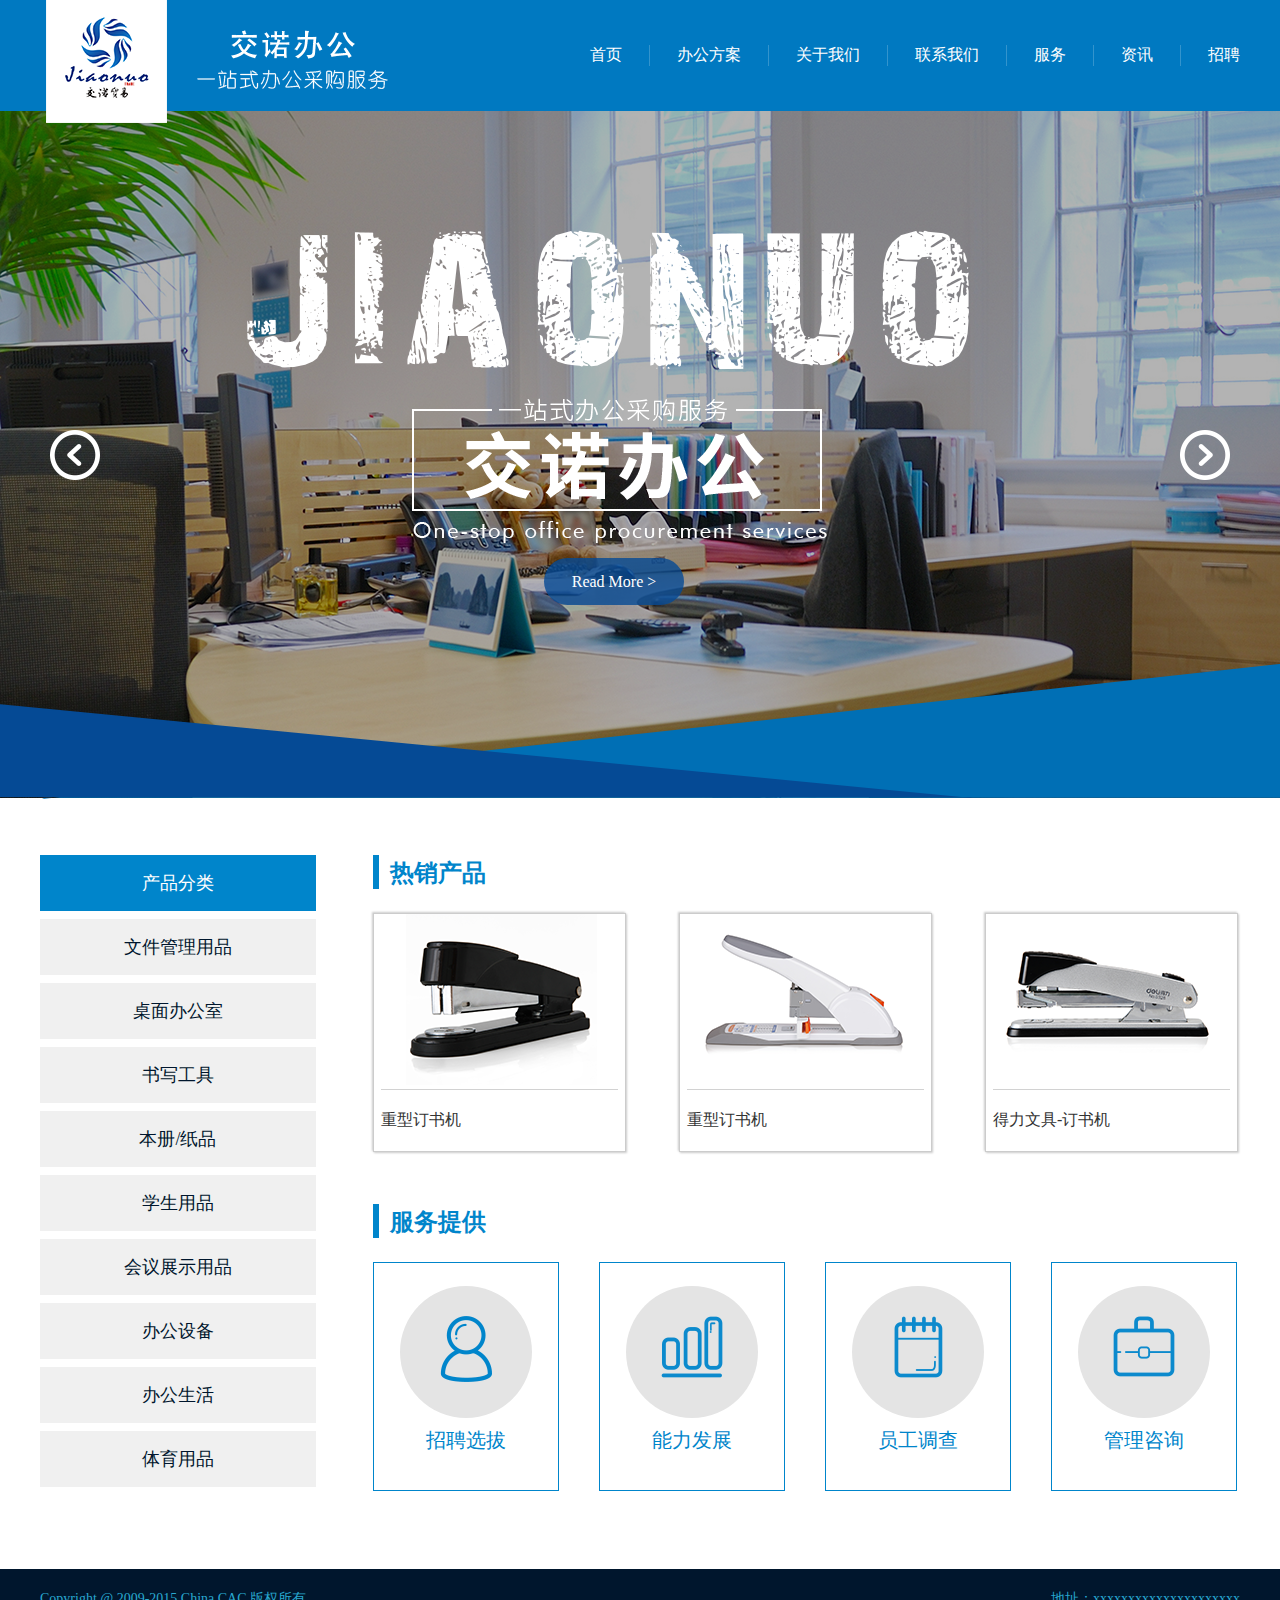
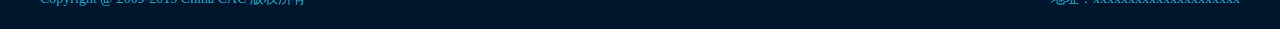
<file: index.html>
<!DOCTYPE html>
<html lang="en">
<head>
	<meta charset="UTF-8">
	<title>交诺办公</title>
	<link rel="stylesheet" href="css/reset.css">
	<link rel="stylesheet" href="css/index.css">
</head>
<body>
	<!--顶部层-->
	<div id="header">
		<div class="wrapper clearfix">
			<img src="images/logo.png" class="logo" alt="">
			<div class="nav right">
				<ul>
					<li class="cur"><a href="index.html" class="first">首页</a></li>
					<li><a href="office_plan.html">办公方案</a></li>
					<li><a href="about_us.html">关于我们</a></li>
					<li><a href="contact.html">联系我们</a></li>
					<li><a href="service.html">服务</a></li>
					<li><a href="news.html">资讯</a></li>
					<li><a href="job.html" class="last">招聘</a></li>
				</ul>
			</div>
		</div>
	</div>
	<!--展示内容-->
	<div id="banner">
		<div class="ban1 ban cur">
			<img src="images/banner1.png" alt="" class="banimg">
			<a href="office_plan.html" class="more">Read More ></a>
		</div>
		<div class="ban2 ban">
			<img src="images/banner2.png" alt="" class="banimg">
			<a href="office_plan.html" class="more">Read More ></a>
		</div>
		<img src="images/leftbtn.png" alt="" class="btnl">
		<img src="images/rightbtn.png" alt="" class="btnr">
		<img src="images/bottom.png" alt="" class="botm">
	</div>
	<!--主题内容-->
	<div id="mainbody" class="wrapper clearfix">
		<!--一级菜单-->
		<ul class="nav1 left">
			<div class="cur fl_a">产品分类</div>
			<li>
				<a href="#" class="fl_a">文件管理用品</a>
				<!-- 二级菜单 -->
				<div class="nav2">
					<img src="images/navicon.png" alt="">
					<div class="menu">
						<a href="#" class="title">文件夹系列</a>
						<p></p>
						<ul class="clearfix">
							<li><a href="#" class="fr_a">资料册系列</a></li>
							<li><a href="#" class="fr_a">档案盒系列</a></li>
							<li><a href="#" class="fr_a">文件袋/套系列</a></li>
							<li><a href="#" class="fr_a">档案盒系列</a></li>
							<li><a href="#" class="fr_a">资料册系列</a></li>
							<li><a href="#" class="fr_a">档案盒系列</a></li>
							<li><a href="#" class="fr_a">文件袋/套系列</a></li>
							<li><a href="#" class="fr_a">档案盒系列</a></li>
							<li><a href="#" class="fr_a">资料册系列</a></li>
						</ul>
						<a href="#" class="title">办公用品</a>
						<p></p>
						<ul class="clearfix">
							<li><a href="#" class="fr_a">资料册系列</a></li>
							<li><a href="#" class="fr_a">档案盒系列</a></li>
							<li><a href="#" class="fr_a">文件袋/套系列</a></li>
							<li><a href="#" class="fr_a">档案盒系列</a></li>
						</ul>
					</div>
				</div>
			</li>
			<li><a href="#" class="fl_a">桌面办公室</a></li>
			<li>
				<a href="#" class="fl_a">书写工具</a>
				<div class="nav2">
					<img src="images/navicon.png" alt="">
					<div class="menu">
						<a href="#" class="title">笔类</a>
						<p></p>
						<ul class="clearfix">
							<li><a href="#" class="fr_a">钢笔</a></li>
							<li><a href="#" class="fr_a">铅笔</a></li>
							<li><a href="#" class="fr_a">签字笔</a></li>
							<li><a href="#" class="fr_a">圆珠笔</a></li>
							<li><a href="#" class="fr_a">钢笔</a></li>
							<li><a href="#" class="fr_a">铅笔</a></li>
							<li><a href="#" class="fr_a">签字笔</a></li>
							<li><a href="#" class="fr_a">圆珠笔</a></li>
							<li><a href="#" class="fr_a">钢笔</a></li>
						</ul>
					</div>
				</div>
			</li>
			<li><a href="#" class="fl_a">本册/纸品</a></li>
			<li><a href="#" class="fl_a">学生用品</a></li>
			<li><a href="#" class="fl_a">会议展示用品</a></li>
			<li><a href="#" class="fl_a">办公设备</a></li>
			<li><a href="#" class="fl_a">办公生活</a></li>
			<li><a href="#" class="fl_a">体育用品</a></li>
		</ul>
		<div class="show left">
			<div class="hproduct">
				<div class="title">
					<img src="images/icon.png" alt="">
					<span>热销产品</span>
				</div>
				<div class="hp clearfix">
					<a href="product.html" class="hp1 hp2 left">
						<img src="images/hp1.png" alt="">
						<p></p>
						<span>重型订书机</span>
					</a>
					<a href="product.html" class="hp2 left">
						<img src="images/hp2.png" alt="">
						<p></p>
						<span>重型订书机</span>
					</a>
					<a href="product.html" class="hp2 left">
						<img src="images/hp3.png" alt="">
						<p></p>
						<span>得力文具-订书机</span>
					</a>
				</div>
			</div>
			<div class="service">
				<div class="title">
					<img src="images/icon.png" alt="">
					<span>服务提供</span>
				</div>
				<div class="ser clearfix">
					<div class="ser1 recruit">
						<a href="#">
							<div class="round">
								<img src="images/recruit.png" alt="">
							</div><br/>
							<span>招聘选拔</span>
						</a>
					</div>
					<div class="ser1 ser2 ability">
						<a href="#">
							<div class="round">
								<img src="images/ability.png" alt="">
							</div><br/>
							<span>能力发展</span>
						</a>
					</div>
					<div class="ser1 ser2 employee">
						<a href="#">
							<div class="round">
								<img src="images/employee.png" alt="">
							</div><br/>
							<span>员工调查</span>
						</a>
					</div>
					<div class="ser1 ser2 consult">
						<a href="#">
							<div class="round">
								<img src="images/consult.png" alt="">
							</div><br/>
							<span>管理咨询</span>
						</a>
					</div>
				</div>
			</div>
		</div>
	</div>
	<!--底部层-->
	<div id="footer">
		<div class="wrapper clearfix">
			<span class="left">Copyright @ 2009-2015 China CAC 版权所有</span>
			<span class="right">地址：xxxxxxxxxxxxxxxxxxxxx</span>
		</div>
	</div>

	<script type="text/javascript" src="js/jquery.min.js"></script>
	<script type="text/javascript" src="js/index.js"></script>
</body>
</html>
</file>
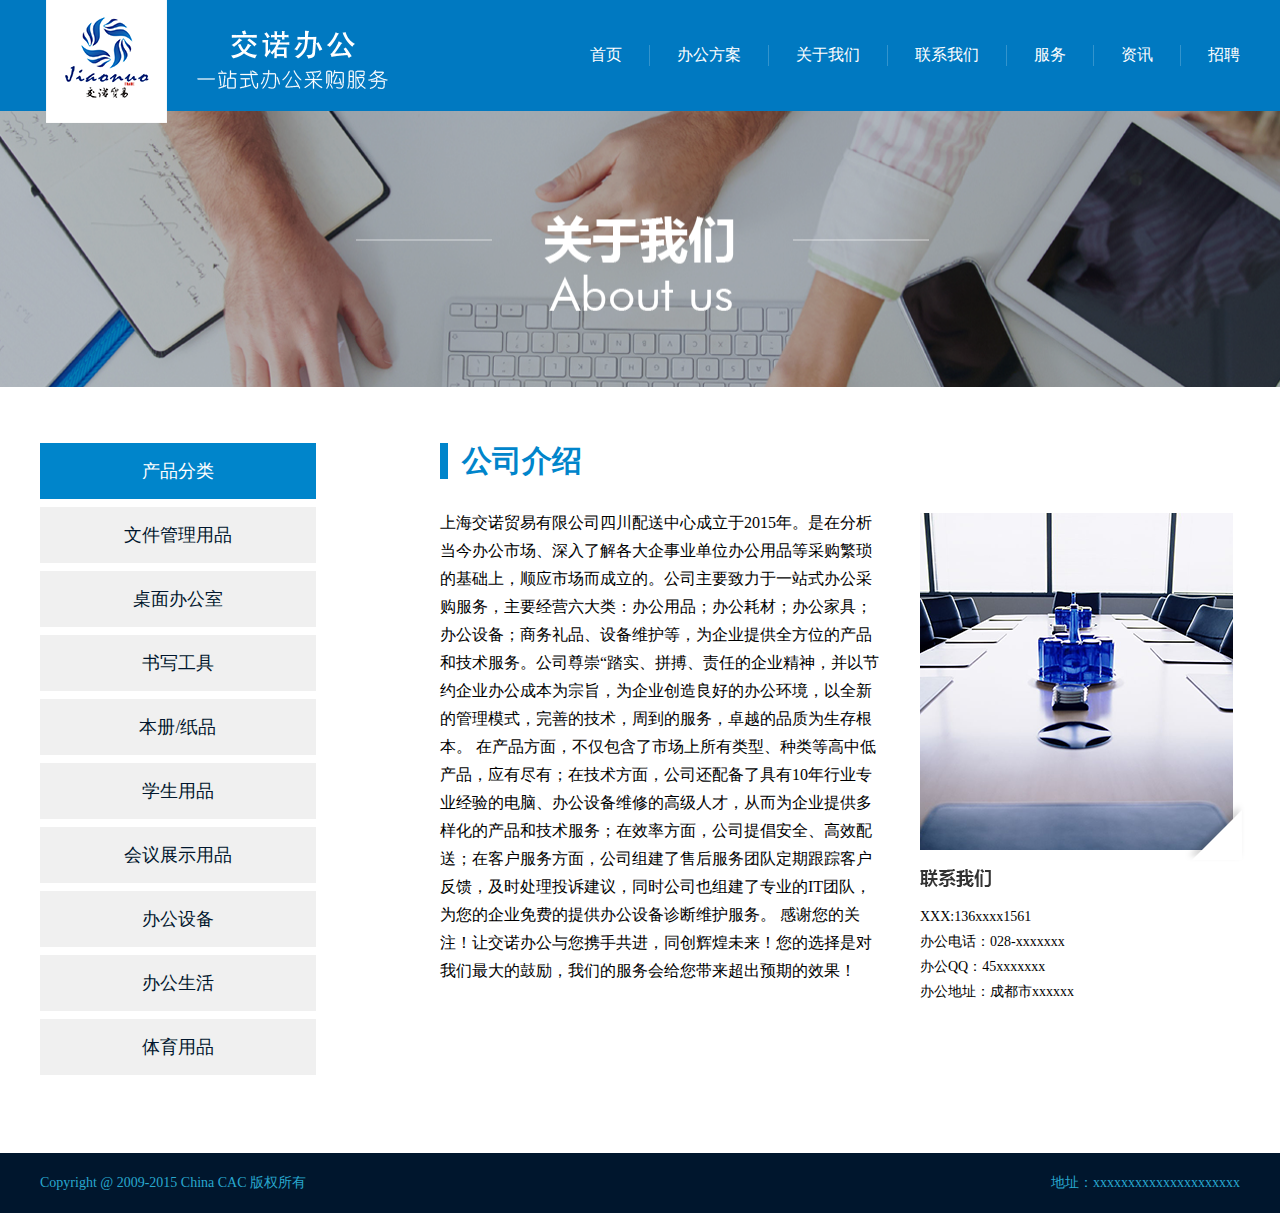
<file: about_us.html>
<!DOCTYPE html>
<html lang="en">
<head>
	<meta charset="UTF-8">
	<title>交诺办公</title>
	<link rel="stylesheet" href="css/reset.css">
	<link rel="stylesheet" href="css/about_us.css">
</head>
<body>
	<!--顶部层-->
	<div id="header">
		<div class="wrapper clearfix">
			<img src="images/logo.png" class="logo" alt="">
			<div class="nav right">
				<ul>
					<li class="cur"><a href="index.html" class="first">首页</a></li>
					<li><a href="office_plan.html">办公方案</a></li>
					<li><a href="about_us.html">关于我们</a></li>
					<li><a href="contact.html">联系我们</a></li>
					<li><a href="service.html">服务</a></li>
					<li><a href="news.html">资讯</a></li>
					<li><a href="job.html" class="last">招聘</a>
				</ul>
			</div>
		</div>
	</div>
	<!--展示内容-->
	<div id="banner">
		<img src="images/banner4.png" alt="" class="ban4">
	</div>
	<!--主题内容-->
	<div id="mainbody" class="wrapper clearfix">
		<!--一级菜单-->
		<ul class="nav1 left">
			<div class="cur fl_a">产品分类</div>
			<li>
				<a href="#" class="fl_a">文件管理用品</a>
				<!-- 二级菜单 -->
				<div class="nav2">
					<img src="images/navicon.png" alt="">
					<div class="menu">
						<a href="#" class="title">文件夹系列</a>
						<p></p>
						<ul class="clearfix">
							<li><a href="#" class="fr_a">资料册系列</a></li>
							<li><a href="#" class="fr_a">档案盒系列</a></li>
							<li><a href="#" class="fr_a">文件袋/套系列</a></li>
							<li><a href="#" class="fr_a">档案盒系列</a></li>
							<li><a href="#" class="fr_a">资料册系列</a></li>
							<li><a href="#" class="fr_a">档案盒系列</a></li>
							<li><a href="#" class="fr_a">文件袋/套系列</a></li>
							<li><a href="#" class="fr_a">档案盒系列</a></li>
							<li><a href="#" class="fr_a">资料册系列</a></li>
						</ul>
						<a href="#" class="title">办公用品</a>
						<p></p>
						<ul class="clearfix">
							<li><a href="#" class="fr_a">资料册系列</a></li>
							<li><a href="#" class="fr_a">档案盒系列</a></li>
							<li><a href="#" class="fr_a">文件袋/套系列</a></li>
							<li><a href="#" class="fr_a">档案盒系列</a></li>
						</ul>
					</div>
				</div>
			</li>
			<li><a href="#" class="fl_a">桌面办公室</a></li>
			<li>
				<a href="#" class="fl_a">书写工具</a>
				<div class="nav2">
					<img src="images/navicon.png" alt="">
					<div class="menu">
						<a href="#" class="title">笔类</a>
						<p></p>
						<ul class="clearfix">
							<li><a href="#" class="fr_a">钢笔</a></li>
							<li><a href="#" class="fr_a">铅笔</a></li>
							<li><a href="#" class="fr_a">签字笔</a></li>
							<li><a href="#" class="fr_a">圆珠笔</a></li>
							<li><a href="#" class="fr_a">钢笔</a></li>
							<li><a href="#" class="fr_a">铅笔</a></li>
							<li><a href="#" class="fr_a">签字笔</a></li>
							<li><a href="#" class="fr_a">圆珠笔</a></li>
							<li><a href="#" class="fr_a">钢笔</a></li>
						</ul>
					</div>
				</div>
			</li>
			<li><a href="#" class="fl_a">本册/纸品</a></li>
			<li><a href="#" class="fl_a">学生用品</a></li>
			<li><a href="#" class="fl_a">会议展示用品</a></li>
			<li><a href="#" class="fl_a">办公设备</a></li>
			<li><a href="#" class="fl_a">办公生活</a></li>
			<li><a href="#" class="fl_a">体育用品</a></li>
		</ul>
		<div class="fr right">
			<div class="fr_title clearfix">
				<i class="left"></i>
				<span>公司介绍</span>
			</div>
			<div class="fr_conter clearfix">
				<div class="fl left">上海交诺贸易有限公司四川配送中心成立于2015年。是在分析当今办公市场、深入了解各大企事业单位办公用品等采购繁琐的基础上，顺应市场而成立的。公司主要致力于一站式办公采购服务，主要经营六大类：办公用品；办公耗材；办公家具；办公设备；商务礼品、设备维护等，为企业提供全方位的产品和技术服务。公司尊崇“踏实、拼搏、责任的企业精神，并以节约企业办公成本为宗旨，为企业创造良好的办公环境，以全新的管理模式，完善的技术，周到的服务，卓越的品质为生存根本。 在产品方面，不仅包含了市场上所有类型、种类等高中低产品，应有尽有；在技术方面，公司还配备了具有10年行业专业经验的电脑、办公设备维修的高级人才，从而为企业提供多样化的产品和技术服务；在效率方面，公司提倡安全、高效配送；在客户服务方面，公司组建了售后服务团队定期跟踪客户反馈，及时处理投诉建议，同时公司也组建了专业的IT团队，为您的企业免费的提供办公设备诊断维护服务。 感谢您的关注！让交诺办公与您携手共进，同创辉煌未来！您的选择是对我们最大的鼓励，我们的服务会给您带来超出预期的效果！</div>
				<div class="fr right">
					<div class="top"><img src="images/about_img.png" alt=""></div>
					<div class="bottom">
						<p>XXX:136xxxx1561</p>
						<p>办公电话：028-xxxxxxx</p>
						<p>办公QQ：45xxxxxxx</p>
						<p>办公地址：成都市xxxxxx</p>
					</div>
				</div>
			</div>
		</div>
	</div>
	<!--底部层-->
	<div id="footer">
		<div class="wrapper clearfix">
			<span class="left">Copyright @ 2009-2015 China CAC 版权所有</span>
			<span class="right">地址：xxxxxxxxxxxxxxxxxxxxx</span>
		</div>
	</div>
</body>
</html>
</file>
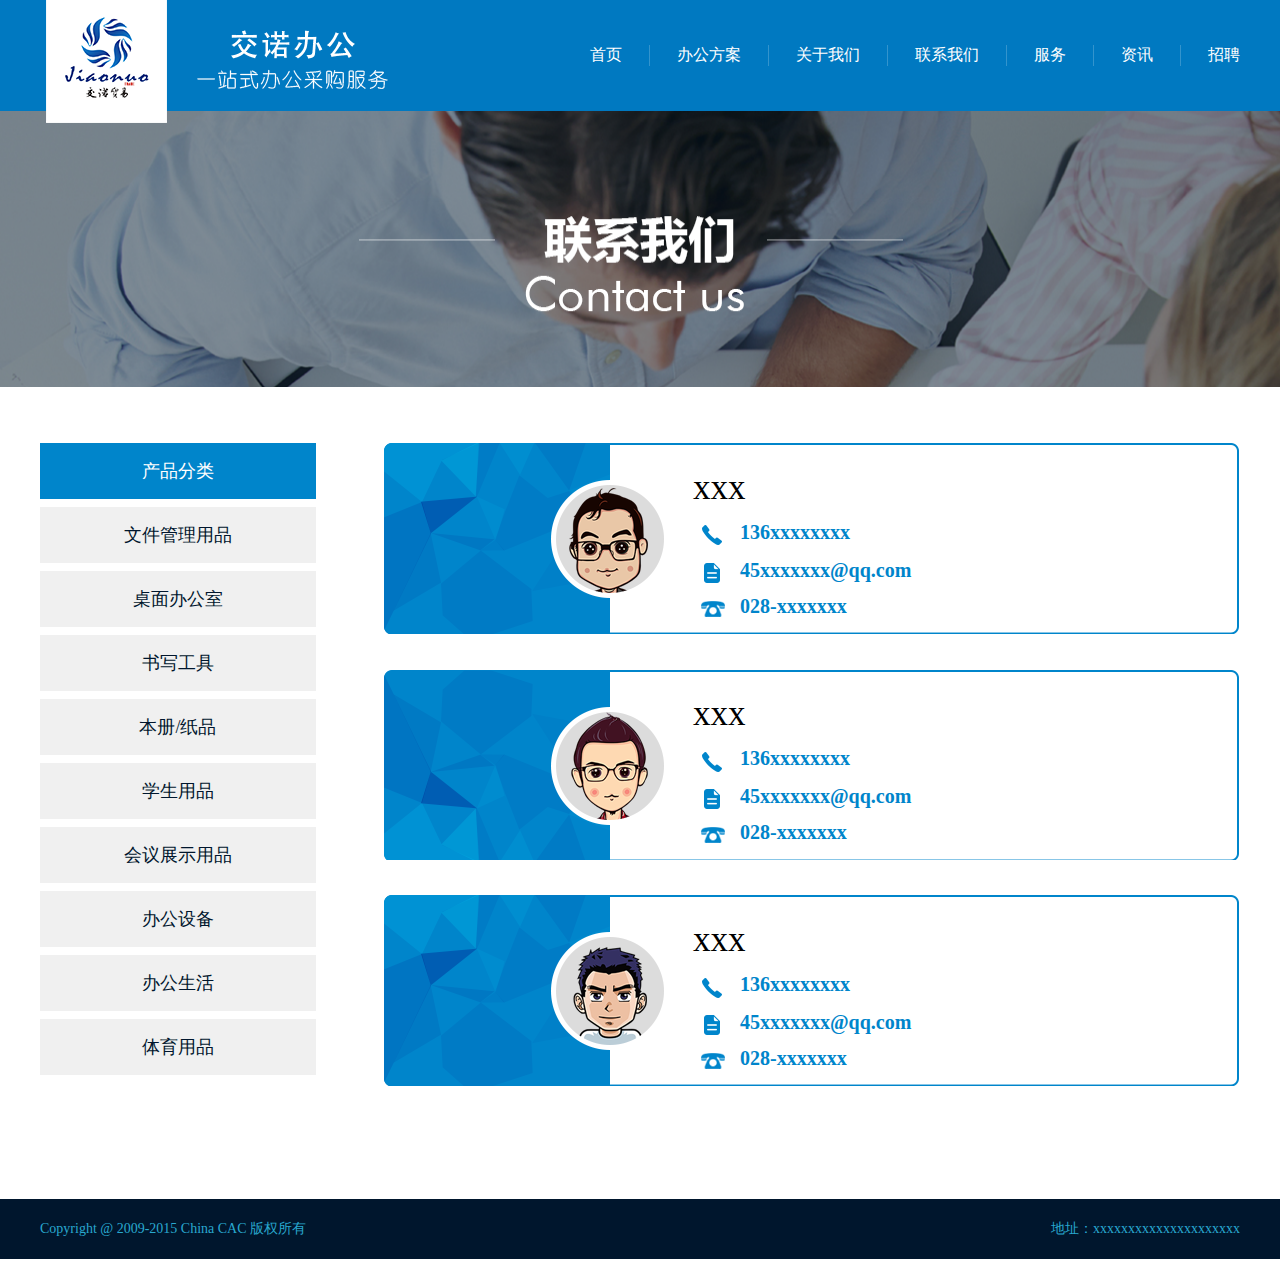
<file: contact.html>
<!DOCTYPE html>
<html lang="en">
<head>
	<meta charset="UTF-8">
	<title>交诺办公</title>
	<link rel="stylesheet" href="css/reset.css">
	<link rel="stylesheet" href="css/contact.css">
</head>
<body>
	<!--顶部层-->
	<div id="header">
		<div class="wrapper clearfix">
			<img src="images/logo.png" class="logo" alt="">
			<div class="nav right">
				<ul>
					<li class="cur"><a href="index.html" class="first">首页</a></li>
					<li><a href="office_plan.html">办公方案</a></li>
					<li><a href="about_us.html">关于我们</a></li>
					<li><a href="contact.html">联系我们</a></li>
					<li><a href="service.html">服务</a></li>
					<li><a href="news.html">资讯</a></li>
					<li><a href="job.html" class="last">招聘</a>
				</ul>
			</div>
		</div>
	</div>
	<!--展示内容-->
	<div id="banner">
		<img src="images/banner5.png" alt="" class="ban5">
	</div>
	<!--主题内容-->
	<div id="mainbody" class="wrapper clearfix">
		<!--一级菜单-->
		<ul class="nav1 left">
			<div class="cur fl_a">产品分类</div>
			<li>
				<a href="#" class="fl_a">文件管理用品</a>
				<!-- 二级菜单 -->
				<div class="nav2">
					<img src="images/navicon.png" alt="">
					<div class="menu">
						<a href="#" class="title">文件夹系列</a>
						<p></p>
						<ul class="clearfix">
							<li><a href="#" class="fr_a">资料册系列</a></li>
							<li><a href="#" class="fr_a">档案盒系列</a></li>
							<li><a href="#" class="fr_a">文件袋/套系列</a></li>
							<li><a href="#" class="fr_a">档案盒系列</a></li>
							<li><a href="#" class="fr_a">资料册系列</a></li>
							<li><a href="#" class="fr_a">档案盒系列</a></li>
							<li><a href="#" class="fr_a">文件袋/套系列</a></li>
							<li><a href="#" class="fr_a">档案盒系列</a></li>
							<li><a href="#" class="fr_a">资料册系列</a></li>
						</ul>
						<a href="#" class="title">办公用品</a>
						<p></p>
						<ul class="clearfix">
							<li><a href="#" class="fr_a">资料册系列</a></li>
							<li><a href="#" class="fr_a">档案盒系列</a></li>
							<li><a href="#" class="fr_a">文件袋/套系列</a></li>
							<li><a href="#" class="fr_a">档案盒系列</a></li>
						</ul>
					</div>
				</div>
			</li>
			<li><a href="#" class="fl_a">桌面办公室</a></li>
			<li>
				<a href="#" class="fl_a">书写工具</a>
				<div class="nav2">
					<img src="images/navicon.png" alt="">
					<div class="menu">
						<a href="#" class="title">笔类</a>
						<p></p>
						<ul class="clearfix">
							<li><a href="#" class="fr_a">钢笔</a></li>
							<li><a href="#" class="fr_a">铅笔</a></li>
							<li><a href="#" class="fr_a">签字笔</a></li>
							<li><a href="#" class="fr_a">圆珠笔</a></li>
							<li><a href="#" class="fr_a">钢笔</a></li>
							<li><a href="#" class="fr_a">铅笔</a></li>
							<li><a href="#" class="fr_a">签字笔</a></li>
							<li><a href="#" class="fr_a">圆珠笔</a></li>
							<li><a href="#" class="fr_a">钢笔</a></li>
						</ul>
					</div>
				</div>
			</li>
			<li><a href="#" class="fl_a">本册/纸品</a></li>
			<li><a href="#" class="fl_a">学生用品</a></li>
			<li><a href="#" class="fl_a">会议展示用品</a></li>
			<li><a href="#" class="fl_a">办公设备</a></li>
			<li><a href="#" class="fl_a">办公生活</a></li>
			<li><a href="#" class="fl_a">体育用品</a></li>
		</ul>
		<div class="fr right">
			<div class="call call1">
				<h1>xxx</h1>
				<p class="phone1">136xxxxxxxx</p>
				<p class="qq">45xxxxxxx@qq.com</p>
				<p class="phone2">028-xxxxxxx</p>
			</div>
			<div class="call call2">
				<h1>xxx</h1>
				<p class="phone1">136xxxxxxxx</p>
				<p class="qq">45xxxxxxx@qq.com</p>
				<p class="phone2">028-xxxxxxx</p>
			</div>
			<div class="call call3">
				<h1>xxx</h1>
				<p class="phone1">136xxxxxxxx</p>
				<p class="qq">45xxxxxxx@qq.com</p>
				<p class="phone2">028-xxxxxxx</p>
			</div>
		</div>
	</div>
	<!--底部层-->
	<div id="footer">
		<div class="wrapper clearfix">
			<span class="left">Copyright @ 2009-2015 China CAC 版权所有</span>
			<span class="right">地址：xxxxxxxxxxxxxxxxxxxxx</span>
		</div>
	</div>
</body>
</html>
</file>
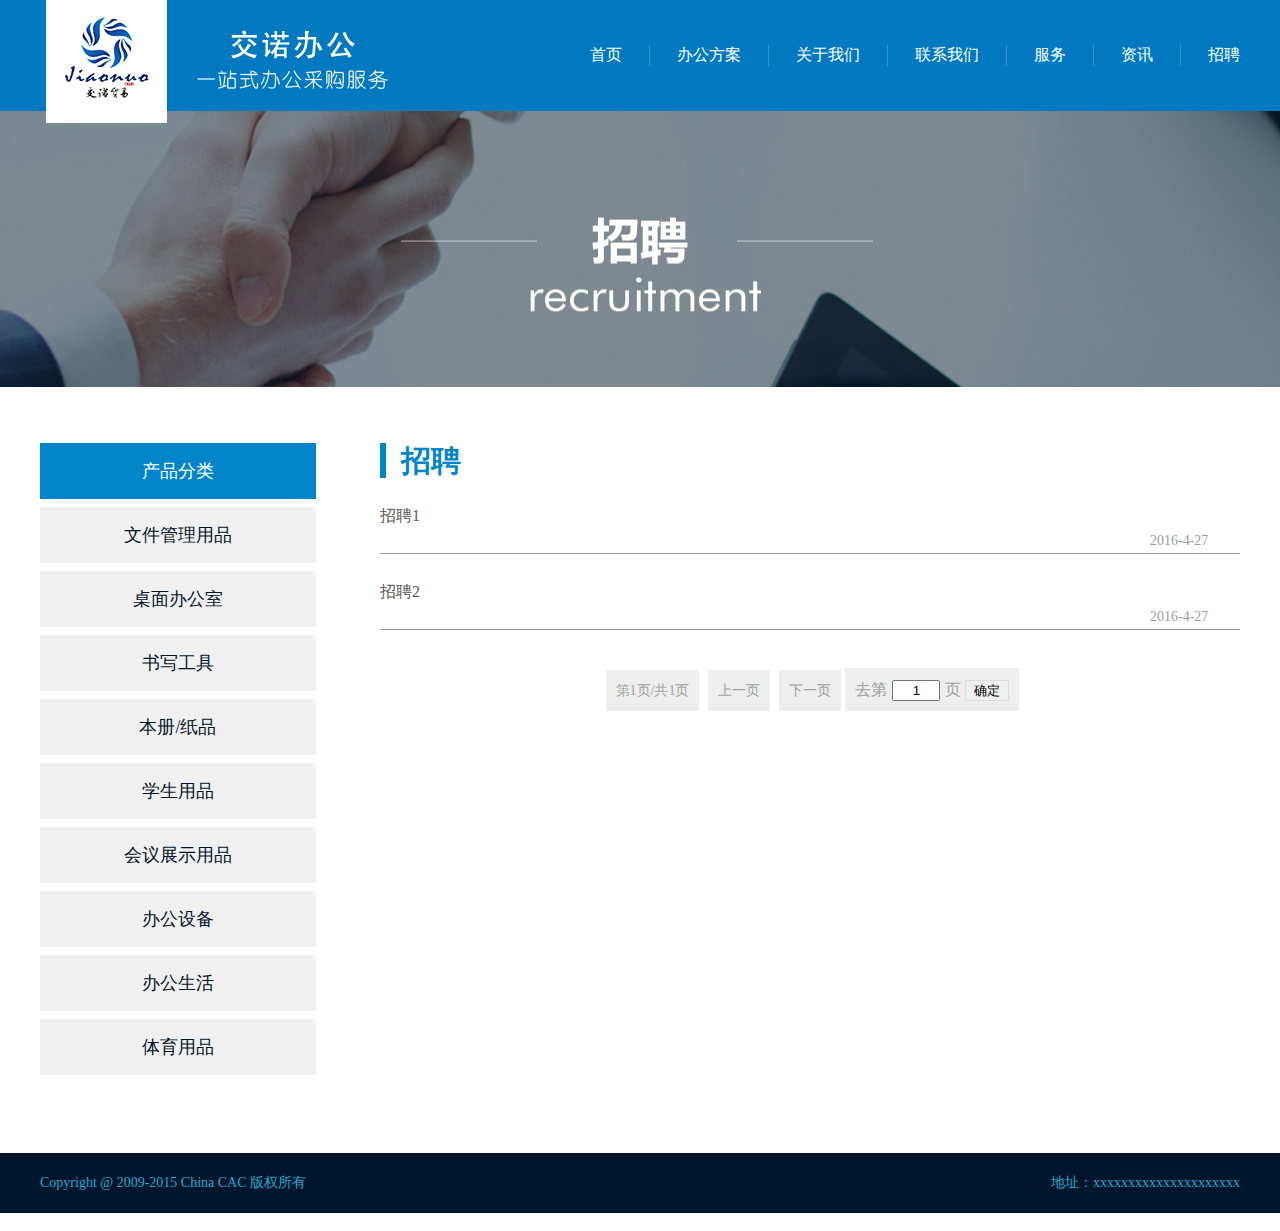
<file: job.html>
<!DOCTYPE html>
<html lang="en">
<head>
	<meta charset="UTF-8">
	<title>交诺办公</title>
	<link rel="stylesheet" href="css/reset.css">
	<link rel="stylesheet" href="css/service-news-job.css">
</head>
<body>
	<!--顶部层-->
	<div id="header">
		<div class="wrapper clearfix">
			<img src="images/logo.png" class="logo" alt="">
			<div class="nav right">
				<ul>
					<li class="cur"><a href="index.html" class="first">首页</a></li>
					<li><a href="office_plan.html">办公方案</a></li>
					<li><a href="about_us.html">关于我们</a></li>
					<li><a href="contact.html">联系我们</a></li>
					<li><a href="service.html">服务</a></li>
					<li><a href="news.html">资讯</a></li>
					<li><a href="job.html" class="last">招聘</a></li>
				</ul>
			</div>
		</div>
	</div>
	<!--展示内容-->
	<div id="banner">
		<img src="images/banner8.png" alt="" class="ban6-7-8">
	</div>
	<!--主题内容-->
	<div id="mainbody" class="wrapper clearfix">
		<!--一级菜单-->
		<ul class="nav1 left">
			<div class="cur fl_a">产品分类</div>
			<li>
				<a href="#" class="fl_a">文件管理用品</a>
				<!-- 二级菜单 -->
				<div class="nav2">
					<img src="images/navicon.png" alt="">
					<div class="menu">
						<a href="#" class="title">文件夹系列</a>
						<p></p>
						<ul class="clearfix">
							<li><a href="#" class="fr_a">资料册系列</a></li>
							<li><a href="#" class="fr_a">档案盒系列</a></li>
							<li><a href="#" class="fr_a">文件袋/套系列</a></li>
							<li><a href="#" class="fr_a">档案盒系列</a></li>
							<li><a href="#" class="fr_a">资料册系列</a></li>
							<li><a href="#" class="fr_a">档案盒系列</a></li>
							<li><a href="#" class="fr_a">文件袋/套系列</a></li>
							<li><a href="#" class="fr_a">档案盒系列</a></li>
							<li><a href="#" class="fr_a">资料册系列</a></li>
						</ul>
						<a href="#" class="title">办公用品</a>
						<p></p>
						<ul class="clearfix">
							<li><a href="#" class="fr_a">资料册系列</a></li>
							<li><a href="#" class="fr_a">档案盒系列</a></li>
							<li><a href="#" class="fr_a">文件袋/套系列</a></li>
							<li><a href="#" class="fr_a">档案盒系列</a></li>
						</ul>
					</div>
				</div>
			</li>
			<li><a href="#" class="fl_a">桌面办公室</a></li>
			<li>
				<a href="#" class="fl_a">书写工具</a>
				<div class="nav2">
					<img src="images/navicon.png" alt="">
					<div class="menu">
						<a href="#" class="title">笔类</a>
						<p></p>
						<ul class="clearfix">
							<li><a href="#" class="fr_a">钢笔</a></li>
							<li><a href="#" class="fr_a">铅笔</a></li>
							<li><a href="#" class="fr_a">签字笔</a></li>
							<li><a href="#" class="fr_a">圆珠笔</a></li>
							<li><a href="#" class="fr_a">钢笔</a></li>
							<li><a href="#" class="fr_a">铅笔</a></li>
							<li><a href="#" class="fr_a">签字笔</a></li>
							<li><a href="#" class="fr_a">圆珠笔</a></li>
							<li><a href="#" class="fr_a">钢笔</a></li>
						</ul>
					</div>
				</div>
			</li>
			<li><a href="#" class="fl_a">本册/纸品</a></li>
			<li><a href="#" class="fl_a">学生用品</a></li>
			<li><a href="#" class="fl_a">会议展示用品</a></li>
			<li><a href="#" class="fl_a">办公设备</a></li>
			<li><a href="#" class="fl_a">办公生活</a></li>
			<li><a href="#" class="fl_a">体育用品</a></li>
		</ul>
		<!--主体内容：右-->
		<div class="fr right">
			<div class="top clearfix">
				<i class="left"></i>
				<span>招聘</span>
			</div>
			<div class="middle">
				<ul>
					<li>
						<a href="job1.html" class="clearfix">
							<span class="fl title left">招聘1</span>
							<span class="fr time right">2016-4-27</span>
						</a>
					</li><li>
						<a href="job1.html" class="clearfix">
							<span class="fl title left">招聘2</span>
							<span class="fr time right">2016-4-27</span>
						</a>
					</li>
				</ul>
			</div>
			<div class="bottom">
				<a href="#" class="a1">第1页/共1页</a>
				<a href="#" class="a1">上一页</a>
				<a href="#" class="a1">下一页</a>
				<span class="goto">
					去第<input type="text" value="1" class="gototext">页
					<button>确定</button>
				</span>
			</div>
		</div>
	</div>
	<!--底部层-->
	<div id="footer">
		<div class="wrapper clearfix">
			<span class="left">Copyright @ 2009-2015 China CAC 版权所有</span>
			<span class="right">地址：xxxxxxxxxxxxxxxxxxxxx</span>
		</div>
	</div>
</body>
</html>
</file>
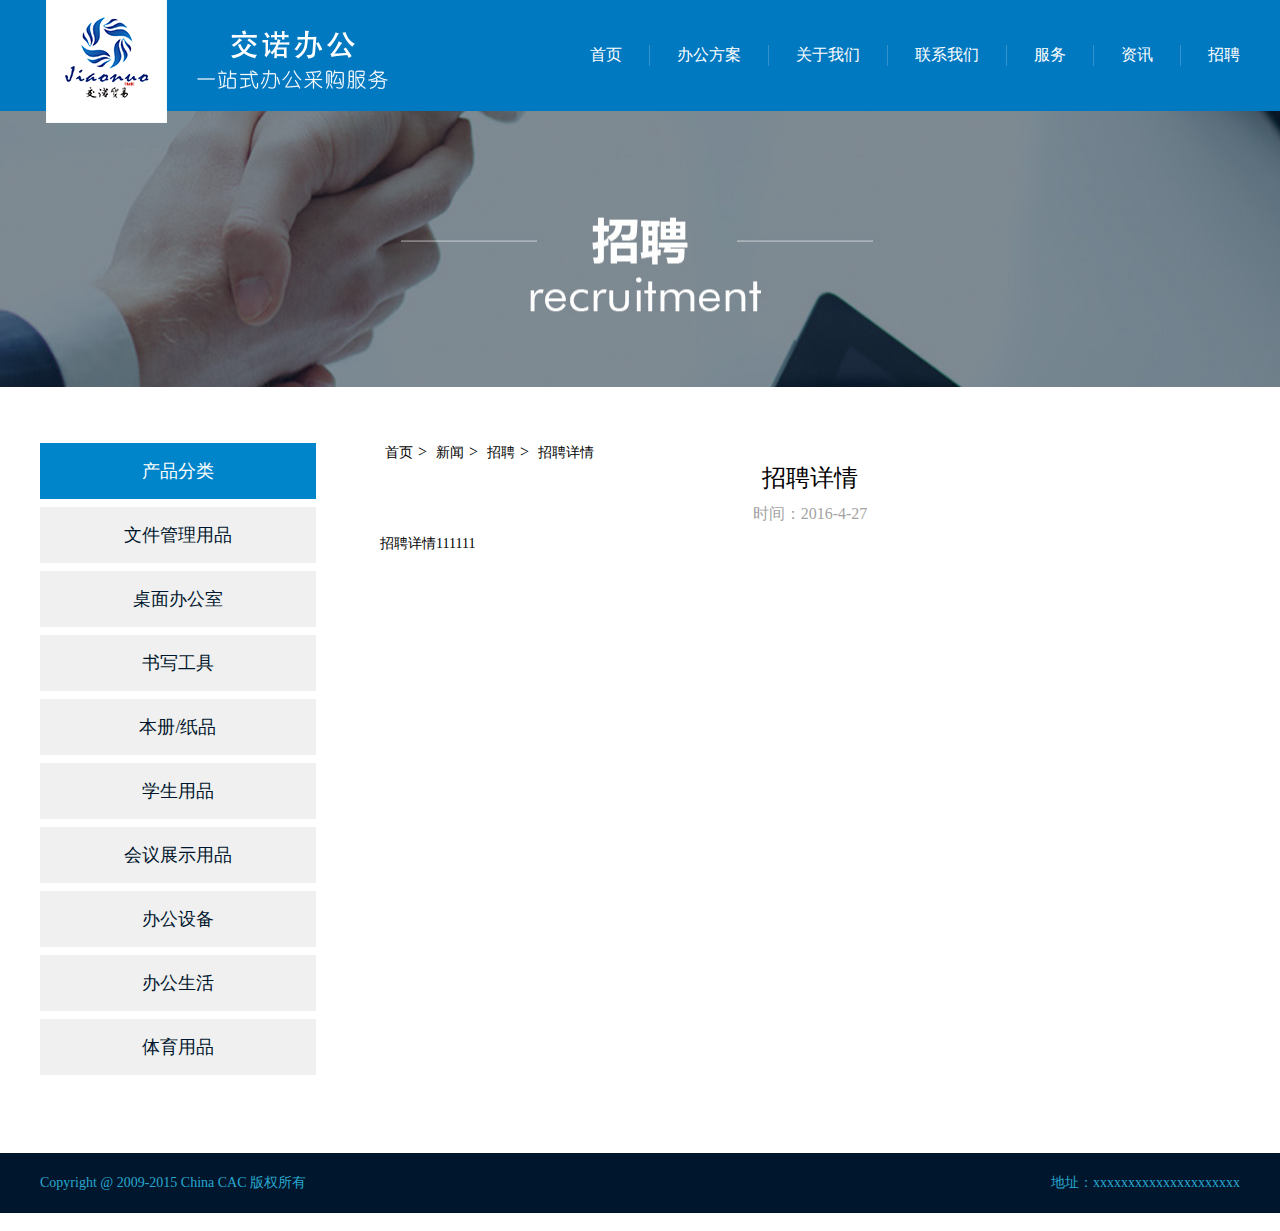
<file: job1.html>
<!DOCTYPE html>
<html lang="en">
<head>
	<meta charset="UTF-8">
	<title>交诺办公</title>
	<link rel="stylesheet" href="css/reset.css">
	<link rel="stylesheet" href="css/service1-news1-job1.css">
</head>
<body>
	<!--顶部层-->
	<div id="header">
		<div class="wrapper clearfix">
			<img src="images/logo.png" class="logo" alt="">
			<div class="nav right">
				<ul>
					<li class="cur"><a href="index.html" class="first">首页</a></li>
					<li><a href="office_plan.html">办公方案</a></li>
					<li><a href="about_us.html">关于我们</a></li>
					<li><a href="contact.html">联系我们</a></li>
					<li><a href="service.html">服务</a></li>
					<li><a href="news.html">资讯</a></li>
					<li><a href="job.html" class="last">招聘</a></li>
				</ul>
			</div>
		</div>
	</div>
	<!--展示内容-->
	<div id="banner">
		<img src="images/banner8.png" alt="" class="ban6-7-8">
	</div>
	<!--主题内容-->
	<div id="mainbody" class="wrapper clearfix">
		<!--一级菜单-->
		<ul class="nav1 left">
			<div class="cur fl_a">产品分类</div>
			<li>
				<a href="#" class="fl_a">文件管理用品</a>
				<!-- 二级菜单 -->
				<div class="nav2">
					<img src="images/navicon.png" alt="">
					<div class="menu">
						<a href="#" class="title">文件夹系列</a>
						<p></p>
						<ul class="clearfix">
							<li><a href="#" class="fr_a">资料册系列</a></li>
							<li><a href="#" class="fr_a">档案盒系列</a></li>
							<li><a href="#" class="fr_a">文件袋/套系列</a></li>
							<li><a href="#" class="fr_a">档案盒系列</a></li>
							<li><a href="#" class="fr_a">资料册系列</a></li>
							<li><a href="#" class="fr_a">档案盒系列</a></li>
							<li><a href="#" class="fr_a">文件袋/套系列</a></li>
							<li><a href="#" class="fr_a">档案盒系列</a></li>
							<li><a href="#" class="fr_a">资料册系列</a></li>
						</ul>
						<a href="#" class="title">办公用品</a>
						<p></p>
						<ul class="clearfix">
							<li><a href="#" class="fr_a">资料册系列</a></li>
							<li><a href="#" class="fr_a">档案盒系列</a></li>
							<li><a href="#" class="fr_a">文件袋/套系列</a></li>
							<li><a href="#" class="fr_a">档案盒系列</a></li>
						</ul>
					</div>
				</div>
			</li>
			<li><a href="#" class="fl_a">桌面办公室</a></li>
			<li>
				<a href="#" class="fl_a">书写工具</a>
				<div class="nav2">
					<img src="images/navicon.png" alt="">
					<div class="menu">
						<a href="#" class="title">笔类</a>
						<p></p>
						<ul class="clearfix">
							<li><a href="#" class="fr_a">钢笔</a></li>
							<li><a href="#" class="fr_a">铅笔</a></li>
							<li><a href="#" class="fr_a">签字笔</a></li>
							<li><a href="#" class="fr_a">圆珠笔</a></li>
							<li><a href="#" class="fr_a">钢笔</a></li>
							<li><a href="#" class="fr_a">铅笔</a></li>
							<li><a href="#" class="fr_a">签字笔</a></li>
							<li><a href="#" class="fr_a">圆珠笔</a></li>
							<li><a href="#" class="fr_a">钢笔</a></li>
						</ul>
					</div>
				</div>
			</li>
			<li><a href="#" class="fl_a">本册/纸品</a></li>
			<li><a href="#" class="fl_a">学生用品</a></li>
			<li><a href="#" class="fl_a">会议展示用品</a></li>
			<li><a href="#" class="fl_a">办公设备</a></li>
			<li><a href="#" class="fl_a">办公生活</a></li>
			<li><a href="#" class="fl_a">体育用品</a></li>
		</ul>
		<!--主体内容：右-->
		<div class="fr right">
			<div class="link">
				<a href="index.html">首页</a>>
				<a href="news.html">新闻</a>>
				<a href="job.html">招聘</a>>
				<a href="job1.html">招聘详情</a>
			</div>
			<div class="content">
				<div class="title center">招聘详情</div>
				<div class="time center">时间：2016-4-27</div>
				<div class="content1">招聘详情111111</div>
			</div>
		</div>
	</div>
	<!--底部层-->
	<div id="footer">
		<div class="wrapper clearfix">
			<span class="left">Copyright @ 2009-2015 China CAC 版权所有</span>
			<span class="right">地址：xxxxxxxxxxxxxxxxxxxxx</span>
		</div>
	</div>
</body>
</html>
</file>
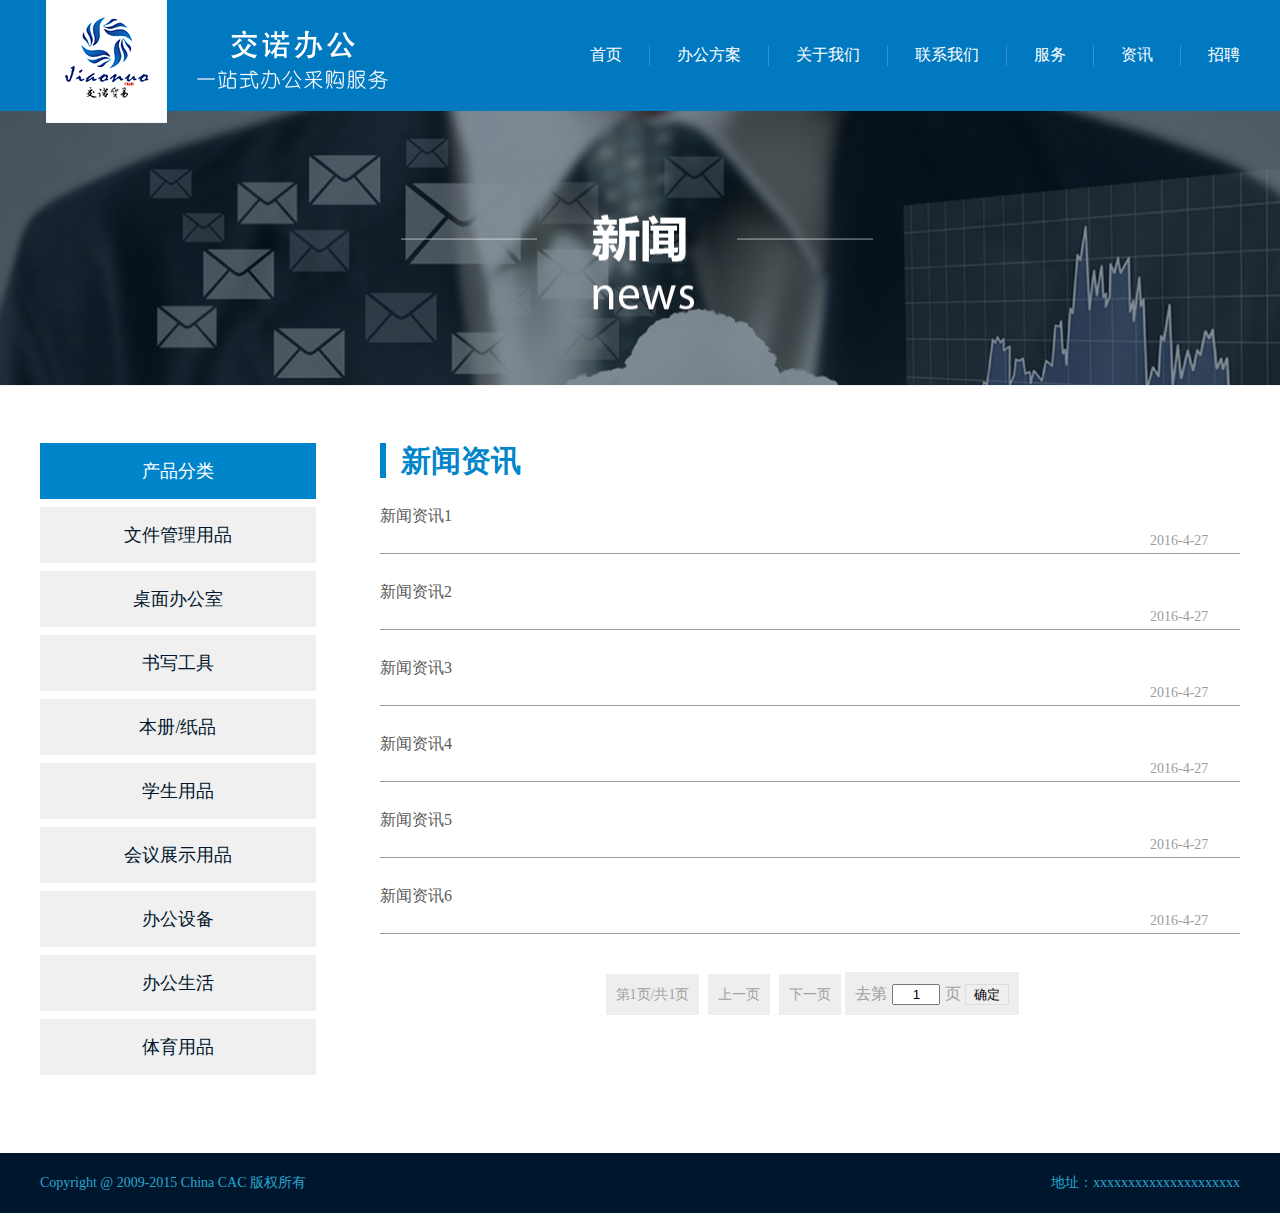
<file: news.html>
<!DOCTYPE html>
<html lang="en">
<head>
	<meta charset="UTF-8">
	<title>交诺办公</title>
	<link rel="stylesheet" href="css/reset.css">
	<link rel="stylesheet" href="css/service-news-job.css">
</head>
<body>
	<!--顶部层-->
	<div id="header">
		<div class="wrapper clearfix">
			<img src="images/logo.png" class="logo" alt="">
			<div class="nav right">
				<ul>
					<li class="cur"><a href="index.html" class="first">首页</a></li>
					<li><a href="office_plan.html">办公方案</a></li>
					<li><a href="about_us.html">关于我们</a></li>
					<li><a href="contact.html">联系我们</a></li>
					<li><a href="service.html">服务</a></li>
					<li><a href="news.html">资讯</a></li>
					<li><a href="job.html" class="last">招聘</a></li>
				</ul>
			</div>
		</div>
	</div>
	<!--展示内容-->
	<div id="banner">
		<img src="images/banner7.png" alt="" class="ban6-7-8">
	</div>
	<!--主题内容-->
	<div id="mainbody" class="wrapper clearfix">
		<!--一级菜单-->
		<ul class="nav1 left">
			<div class="cur fl_a">产品分类</div>
			<li>
				<a href="#" class="fl_a">文件管理用品</a>
				<!-- 二级菜单 -->
				<div class="nav2">
					<img src="images/navicon.png" alt="">
					<div class="menu">
						<a href="#" class="title">文件夹系列</a>
						<p></p>
						<ul class="clearfix">
							<li><a href="#" class="fr_a">资料册系列</a></li>
							<li><a href="#" class="fr_a">档案盒系列</a></li>
							<li><a href="#" class="fr_a">文件袋/套系列</a></li>
							<li><a href="#" class="fr_a">档案盒系列</a></li>
							<li><a href="#" class="fr_a">资料册系列</a></li>
							<li><a href="#" class="fr_a">档案盒系列</a></li>
							<li><a href="#" class="fr_a">文件袋/套系列</a></li>
							<li><a href="#" class="fr_a">档案盒系列</a></li>
							<li><a href="#" class="fr_a">资料册系列</a></li>
						</ul>
						<a href="#" class="title">办公用品</a>
						<p></p>
						<ul class="clearfix">
							<li><a href="#" class="fr_a">资料册系列</a></li>
							<li><a href="#" class="fr_a">档案盒系列</a></li>
							<li><a href="#" class="fr_a">文件袋/套系列</a></li>
							<li><a href="#" class="fr_a">档案盒系列</a></li>
						</ul>
					</div>
				</div>
			</li>
			<li><a href="#" class="fl_a">桌面办公室</a></li>
			<li>
				<a href="#" class="fl_a">书写工具</a>
				<div class="nav2">
					<img src="images/navicon.png" alt="">
					<div class="menu">
						<a href="#" class="title">笔类</a>
						<p></p>
						<ul class="clearfix">
							<li><a href="#" class="fr_a">钢笔</a></li>
							<li><a href="#" class="fr_a">铅笔</a></li>
							<li><a href="#" class="fr_a">签字笔</a></li>
							<li><a href="#" class="fr_a">圆珠笔</a></li>
							<li><a href="#" class="fr_a">钢笔</a></li>
							<li><a href="#" class="fr_a">铅笔</a></li>
							<li><a href="#" class="fr_a">签字笔</a></li>
							<li><a href="#" class="fr_a">圆珠笔</a></li>
							<li><a href="#" class="fr_a">钢笔</a></li>
						</ul>
					</div>
				</div>
			</li>
			<li><a href="#" class="fl_a">本册/纸品</a></li>
			<li><a href="#" class="fl_a">学生用品</a></li>
			<li><a href="#" class="fl_a">会议展示用品</a></li>
			<li><a href="#" class="fl_a">办公设备</a></li>
			<li><a href="#" class="fl_a">办公生活</a></li>
			<li><a href="#" class="fl_a">体育用品</a></li>
		</ul>
		<!--主体内容：右-->
		<div class="fr right">
			<div class="top clearfix">
				<i class="left"></i>
				<span>新闻资讯</span>
			</div>
			<div class="middle">
				<ul>
					<li>
						<a href="news1.html" class="clearfix">
							<span class="fl title left">新闻资讯1</span>
							<span class="fr time right">2016-4-27</span>
						</a>
					</li><li>
						<a href="news1.html" class="clearfix">
							<span class="fl title left">新闻资讯2</span>
							<span class="fr time right">2016-4-27</span>
						</a>
					</li>
					<li>
						<a href="news1.html" class="clearfix">
							<span class="fl title left">新闻资讯3</span>
							<span class="fr time right">2016-4-27</span>
						</a>
					</li>
					<li>
						<a href="news1.html" class="clearfix">
							<span class="fl title left">新闻资讯4</span>
							<span class="fr time right">2016-4-27</span>
						</a>
					</li>
					<li>
						<a href="news1.html" class="clearfix">
							<span class="fl title left">新闻资讯5</span>
							<span class="fr time right">2016-4-27</span>
						</a>
					</li>
					<li>
						<a href="news1.html" class="clearfix">
							<span class="fl title left">新闻资讯6</span>
							<span class="fr time right">2016-4-27</span>
						</a>
					</li>
				</ul>
			</div>
			<div class="bottom">
				<a href="#" class="a1">第1页/共1页</a>
				<a href="#" class="a1">上一页</a>
				<a href="#" class="a1">下一页</a>
				<span class="goto">
					去第<input type="text" value="1" class="gototext">页
					<button>确定</button>
				</span>
			</div>
		</div>
	</div>
	<!--底部层-->
	<div id="footer">
		<div class="wrapper clearfix">
			<span class="left">Copyright @ 2009-2015 China CAC 版权所有</span>
			<span class="right">地址：xxxxxxxxxxxxxxxxxxxxx</span>
		</div>
	</div>
</body>
</html>
</file>
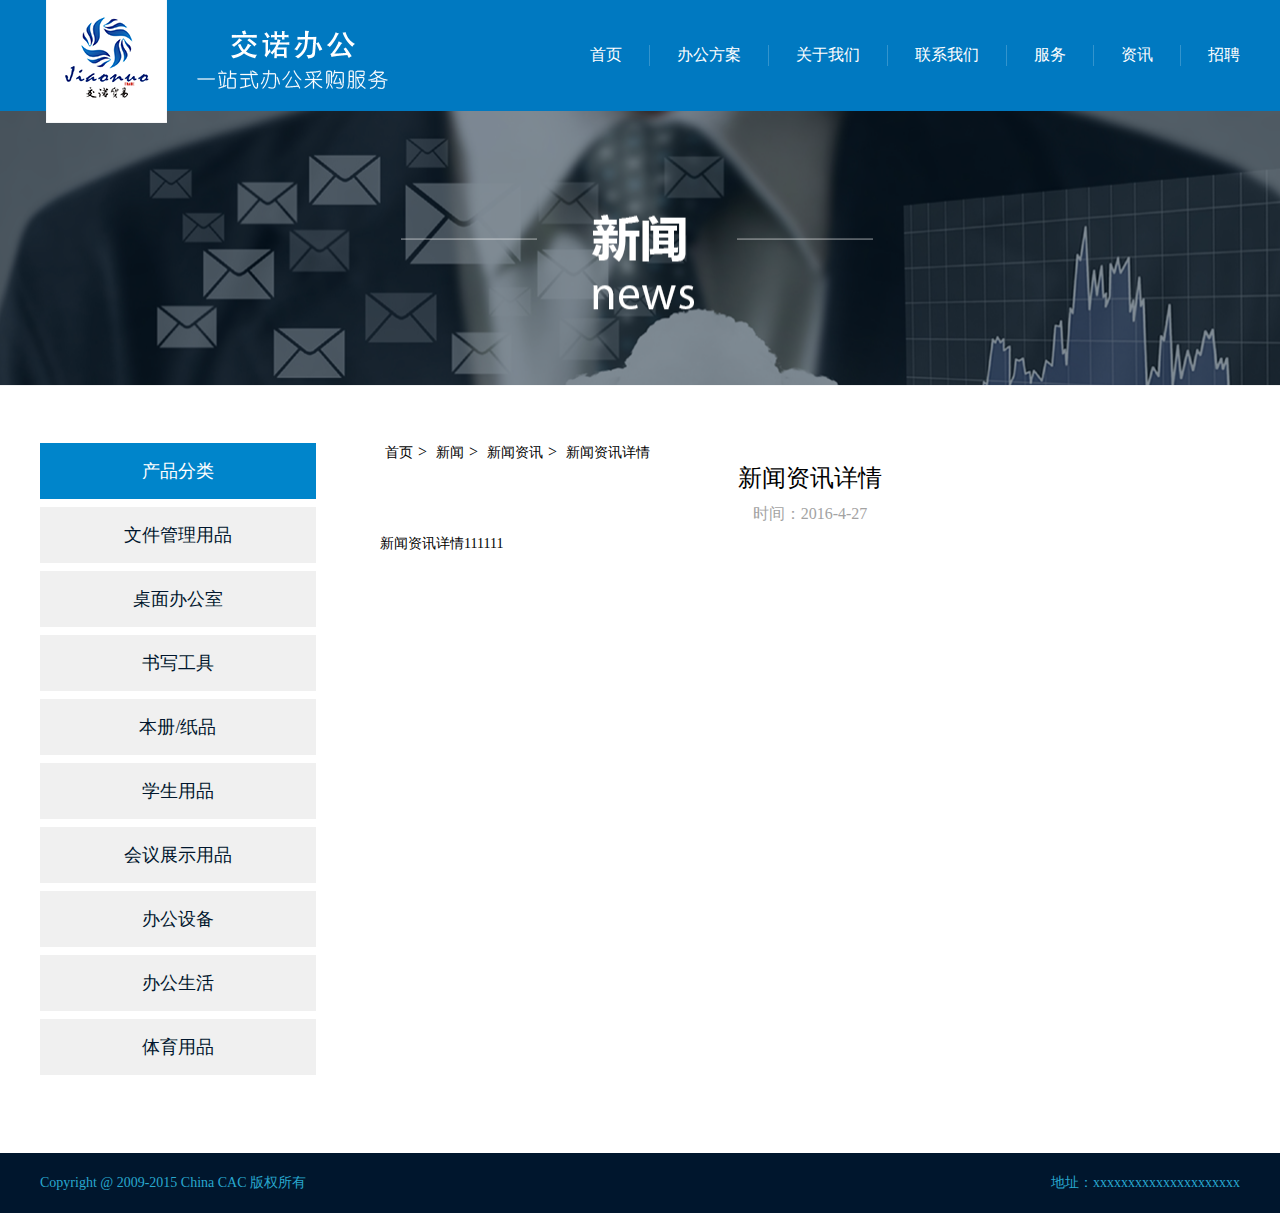
<file: news1.html>
<!DOCTYPE html>
<html lang="en">
<head>
	<meta charset="UTF-8">
	<title>交诺办公</title>
	<link rel="stylesheet" href="css/reset.css">
	<link rel="stylesheet" href="css/service1-news1-job1.css">
</head>
<body>
	<!--顶部层-->
	<div id="header">
		<div class="wrapper clearfix">
			<img src="images/logo.png" class="logo" alt="">
			<div class="nav right">
				<ul>
					<li class="cur"><a href="index.html" class="first">首页</a></li>
					<li><a href="office_plan.html">办公方案</a></li>
					<li><a href="about_us.html">关于我们</a></li>
					<li><a href="contact.html">联系我们</a></li>
					<li><a href="service.html">服务</a></li>
					<li><a href="news.html">资讯</a></li>
					<li><a href="job.html" class="last">招聘</a></li>
				</ul>
			</div>
		</div>
	</div>
	<!--展示内容-->
	<div id="banner">
		<img src="images/banner7.png" alt="" class="ban6-7-8">
	</div>
	<!--主题内容-->
	<div id="mainbody" class="wrapper clearfix">
		<!--一级菜单-->
		<ul class="nav1 left">
			<div class="cur fl_a">产品分类</div>
			<li>
				<a href="#" class="fl_a">文件管理用品</a>
				<!-- 二级菜单 -->
				<div class="nav2">
					<img src="images/navicon.png" alt="">
					<div class="menu">
						<a href="#" class="title">文件夹系列</a>
						<p></p>
						<ul class="clearfix">
							<li><a href="#" class="fr_a">资料册系列</a></li>
							<li><a href="#" class="fr_a">档案盒系列</a></li>
							<li><a href="#" class="fr_a">文件袋/套系列</a></li>
							<li><a href="#" class="fr_a">档案盒系列</a></li>
							<li><a href="#" class="fr_a">资料册系列</a></li>
							<li><a href="#" class="fr_a">档案盒系列</a></li>
							<li><a href="#" class="fr_a">文件袋/套系列</a></li>
							<li><a href="#" class="fr_a">档案盒系列</a></li>
							<li><a href="#" class="fr_a">资料册系列</a></li>
						</ul>
						<a href="#" class="title">办公用品</a>
						<p></p>
						<ul class="clearfix">
							<li><a href="#" class="fr_a">资料册系列</a></li>
							<li><a href="#" class="fr_a">档案盒系列</a></li>
							<li><a href="#" class="fr_a">文件袋/套系列</a></li>
							<li><a href="#" class="fr_a">档案盒系列</a></li>
						</ul>
					</div>
				</div>
			</li>
			<li><a href="#" class="fl_a">桌面办公室</a></li>
			<li>
				<a href="#" class="fl_a">书写工具</a>
				<div class="nav2">
					<img src="images/navicon.png" alt="">
					<div class="menu">
						<a href="#" class="title">笔类</a>
						<p></p>
						<ul class="clearfix">
							<li><a href="#" class="fr_a">钢笔</a></li>
							<li><a href="#" class="fr_a">铅笔</a></li>
							<li><a href="#" class="fr_a">签字笔</a></li>
							<li><a href="#" class="fr_a">圆珠笔</a></li>
							<li><a href="#" class="fr_a">钢笔</a></li>
							<li><a href="#" class="fr_a">铅笔</a></li>
							<li><a href="#" class="fr_a">签字笔</a></li>
							<li><a href="#" class="fr_a">圆珠笔</a></li>
							<li><a href="#" class="fr_a">钢笔</a></li>
						</ul>
					</div>
				</div>
			</li>
			<li><a href="#" class="fl_a">本册/纸品</a></li>
			<li><a href="#" class="fl_a">学生用品</a></li>
			<li><a href="#" class="fl_a">会议展示用品</a></li>
			<li><a href="#" class="fl_a">办公设备</a></li>
			<li><a href="#" class="fl_a">办公生活</a></li>
			<li><a href="#" class="fl_a">体育用品</a></li>
		</ul>
		<!--主体内容：右-->
		<div class="fr right">
			<div class="link">
				<a href="index.html">首页</a>>
				<a href="news.html">新闻</a>>
				<a href="news.html">新闻资讯</a>>
				<a href="news1.html">新闻资讯详情</a>
			</div>
			<div class="content">
				<div class="title center">新闻资讯详情</div>
				<div class="time center">时间：2016-4-27</div>
				<div class="content1">新闻资讯详情111111</div>
			</div>
		</div>
	</div>
	<!--底部层-->
	<div id="footer">
		<div class="wrapper clearfix">
			<span class="left">Copyright @ 2009-2015 China CAC 版权所有</span>
			<span class="right">地址：xxxxxxxxxxxxxxxxxxxxx</span>
		</div>
	</div>
</body>
</html>
</file>
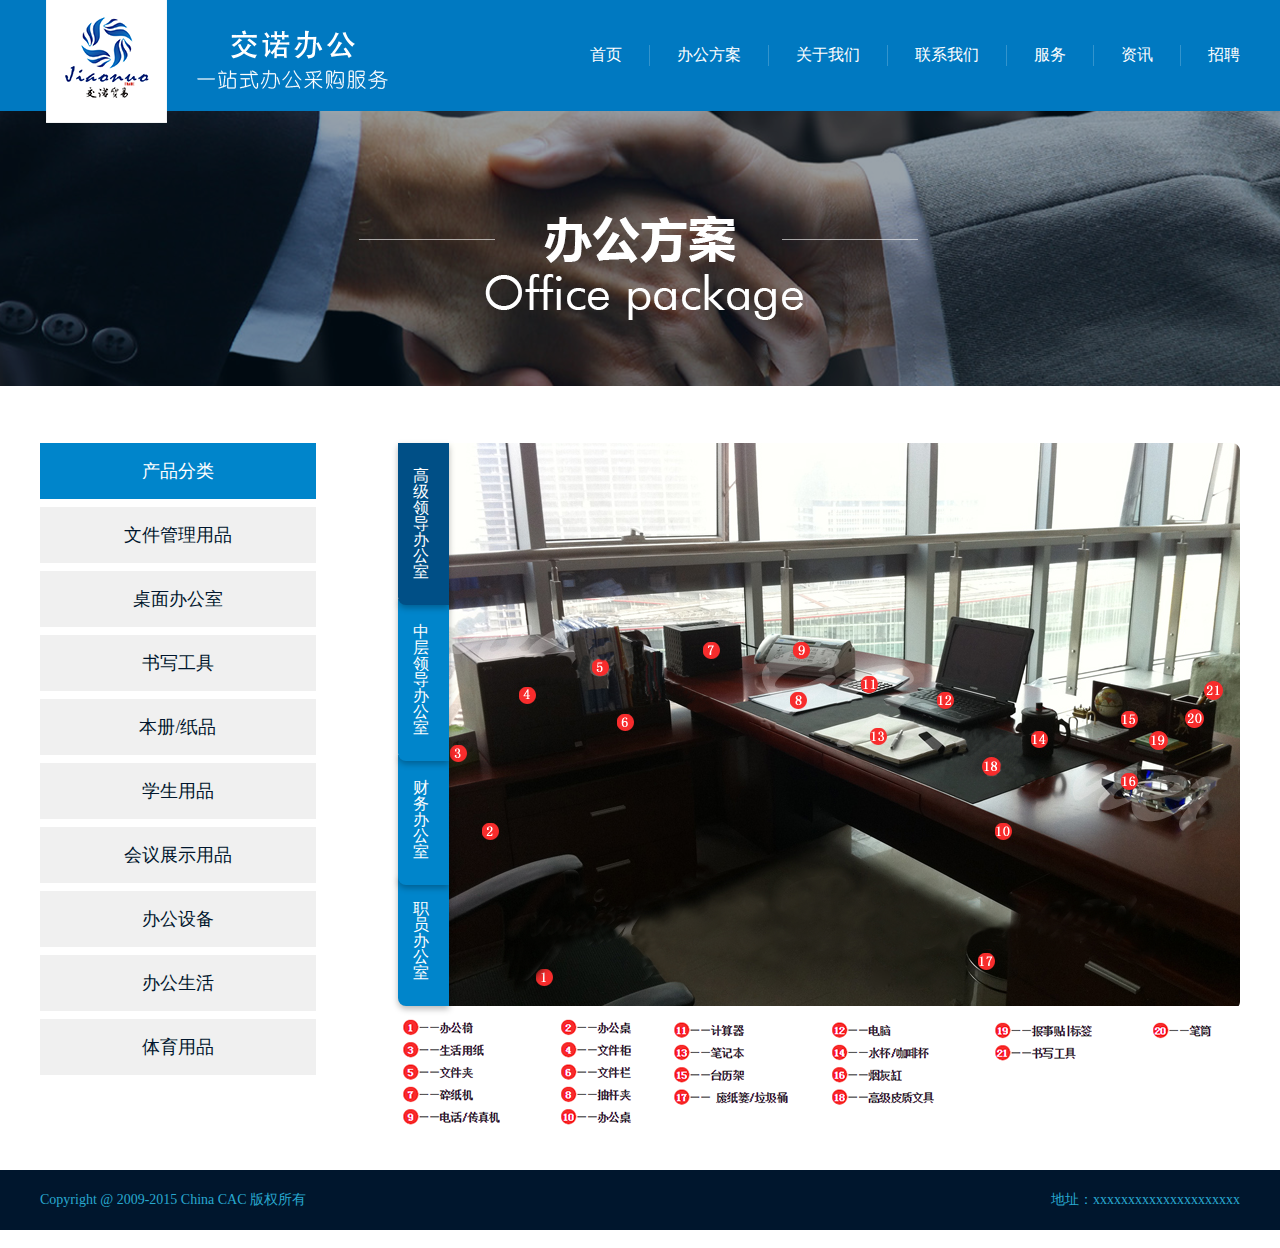
<file: office_plan.html>
<!DOCTYPE html>
<html lang="en">
<head>
	<meta charset="UTF-8">
	<title>交诺办公</title>
	<link rel="stylesheet" href="css/reset.css">
	<link rel="stylesheet" href="css/office_plan.css">
</head>
<body>
	<!--顶部层-->
	<div id="header">
		<div class="wrapper clearfix">
			<img src="images/logo.png" class="logo" alt="">
			<div class="nav right">
				<ul>
					<li class="cur"><a href="index.html" class="first">首页</a></li>
					<li><a href="office_plan.html">办公方案</a></li>
					<li><a href="about_us.html">关于我们</a></li>
					<li><a href="contact.html">联系我们</a></li>
					<li><a href="service.html">服务</a></li>
					<li><a href="news.html">资讯</a></li>
					<li><a href="job.html" class="last">招聘</a>
				</ul>
			</div>
		</div>
	</div>
	<!--展示内容-->
	<div id="banner">
		<img src="images/banner3.png" alt="" class="ban3">
	</div>
	<!--主题内容-->
	<div id="mainbody" class="wrapper clearfix">
		<!--一级菜单-->
		<ul class="nav1 left">
			<div class="cur fl_a">产品分类</div>
			<li>
				<a href="#" class="fl_a">文件管理用品</a>
				<!-- 二级菜单 -->
				<div class="nav2">
					<img src="images/navicon.png" alt="">
					<div class="menu">
						<a href="#" class="title">文件夹系列</a>
						<p></p>
						<ul class="clearfix">
							<li><a href="#" class="fr_a">资料册系列</a></li>
							<li><a href="#" class="fr_a">档案盒系列</a></li>
							<li><a href="#" class="fr_a">文件袋/套系列</a></li>
							<li><a href="#" class="fr_a">档案盒系列</a></li>
							<li><a href="#" class="fr_a">资料册系列</a></li>
							<li><a href="#" class="fr_a">档案盒系列</a></li>
							<li><a href="#" class="fr_a">文件袋/套系列</a></li>
							<li><a href="#" class="fr_a">档案盒系列</a></li>
							<li><a href="#" class="fr_a">资料册系列</a></li>
						</ul>
						<a href="#" class="title">办公用品</a>
						<p></p>
						<ul class="clearfix">
							<li><a href="#" class="fr_a">资料册系列</a></li>
							<li><a href="#" class="fr_a">档案盒系列</a></li>
							<li><a href="#" class="fr_a">文件袋/套系列</a></li>
							<li><a href="#" class="fr_a">档案盒系列</a></li>
						</ul>
					</div>
				</div>
			</li>
			<li><a href="#" class="fl_a">桌面办公室</a></li>
			<li>
				<a href="#" class="fl_a">书写工具</a>
				<div class="nav2">
					<img src="images/navicon.png" alt="">
					<div class="menu">
						<a href="#" class="title">笔类</a>
						<p></p>
						<ul class="clearfix">
							<li><a href="#" class="fr_a">钢笔</a></li>
							<li><a href="#" class="fr_a">铅笔</a></li>
							<li><a href="#" class="fr_a">签字笔</a></li>
							<li><a href="#" class="fr_a">圆珠笔</a></li>
							<li><a href="#" class="fr_a">钢笔</a></li>
							<li><a href="#" class="fr_a">铅笔</a></li>
							<li><a href="#" class="fr_a">签字笔</a></li>
							<li><a href="#" class="fr_a">圆珠笔</a></li>
							<li><a href="#" class="fr_a">钢笔</a></li>
						</ul>
					</div>
				</div>
			</li>
			<li><a href="#" class="fl_a">本册/纸品</a></li>
			<li><a href="#" class="fl_a">学生用品</a></li>
			<li><a href="#" class="fl_a">会议展示用品</a></li>
			<li><a href="#" class="fl_a">办公设备</a></li>
			<li><a href="#" class="fl_a">办公生活</a></li>
			<li><a href="#" class="fl_a">体育用品</a></li>
		</ul>
		<div class="off_plan right clearfix">
			<div class="office_plan right">
				<div class="nav">
					<div class="item item1 cur">高级领导办公室</div>
					<div class="item item2">中层领导办公室</div>
					<div class="item item3">财务办公室</div>
					<div class="item item4">职员办公室</div>
				</div>
				<div class="img_box">
					<img src="images/office_plan_img1.png" alt="" class="cur">
					<img src="images/office_plan_img2.png" alt="">
					<img src="images/office_plan_img3.png" alt="">
					<img src="images/office_plan_img4.png" alt="">
				</div>
			</div>
			<div class="list_img">
				<img src="images/office_plan_sm_img1.png" alt="" class="cur">
				<img src="images/office_plan_sm_img2.png" alt="">
				<img src="images/office_plan_sm_img3.png" alt="">
				<img src="images/office_plan_sm_img4.png" alt="">
			</div>
		</div>
		
	</div>
	<!--底部层-->
	<div id="footer">
		<div class="wrapper clearfix">
			<span class="left">Copyright @ 2009-2015 China CAC 版权所有</span>
			<span class="right">地址：xxxxxxxxxxxxxxxxxxxxx</span>
		</div>
	</div>

	<script type="text/javascript" src="js/jquery.min.js"></script>
	<script type="text/javascript" src="js/office_plan.js"></script>
</body>
</html>
</file>
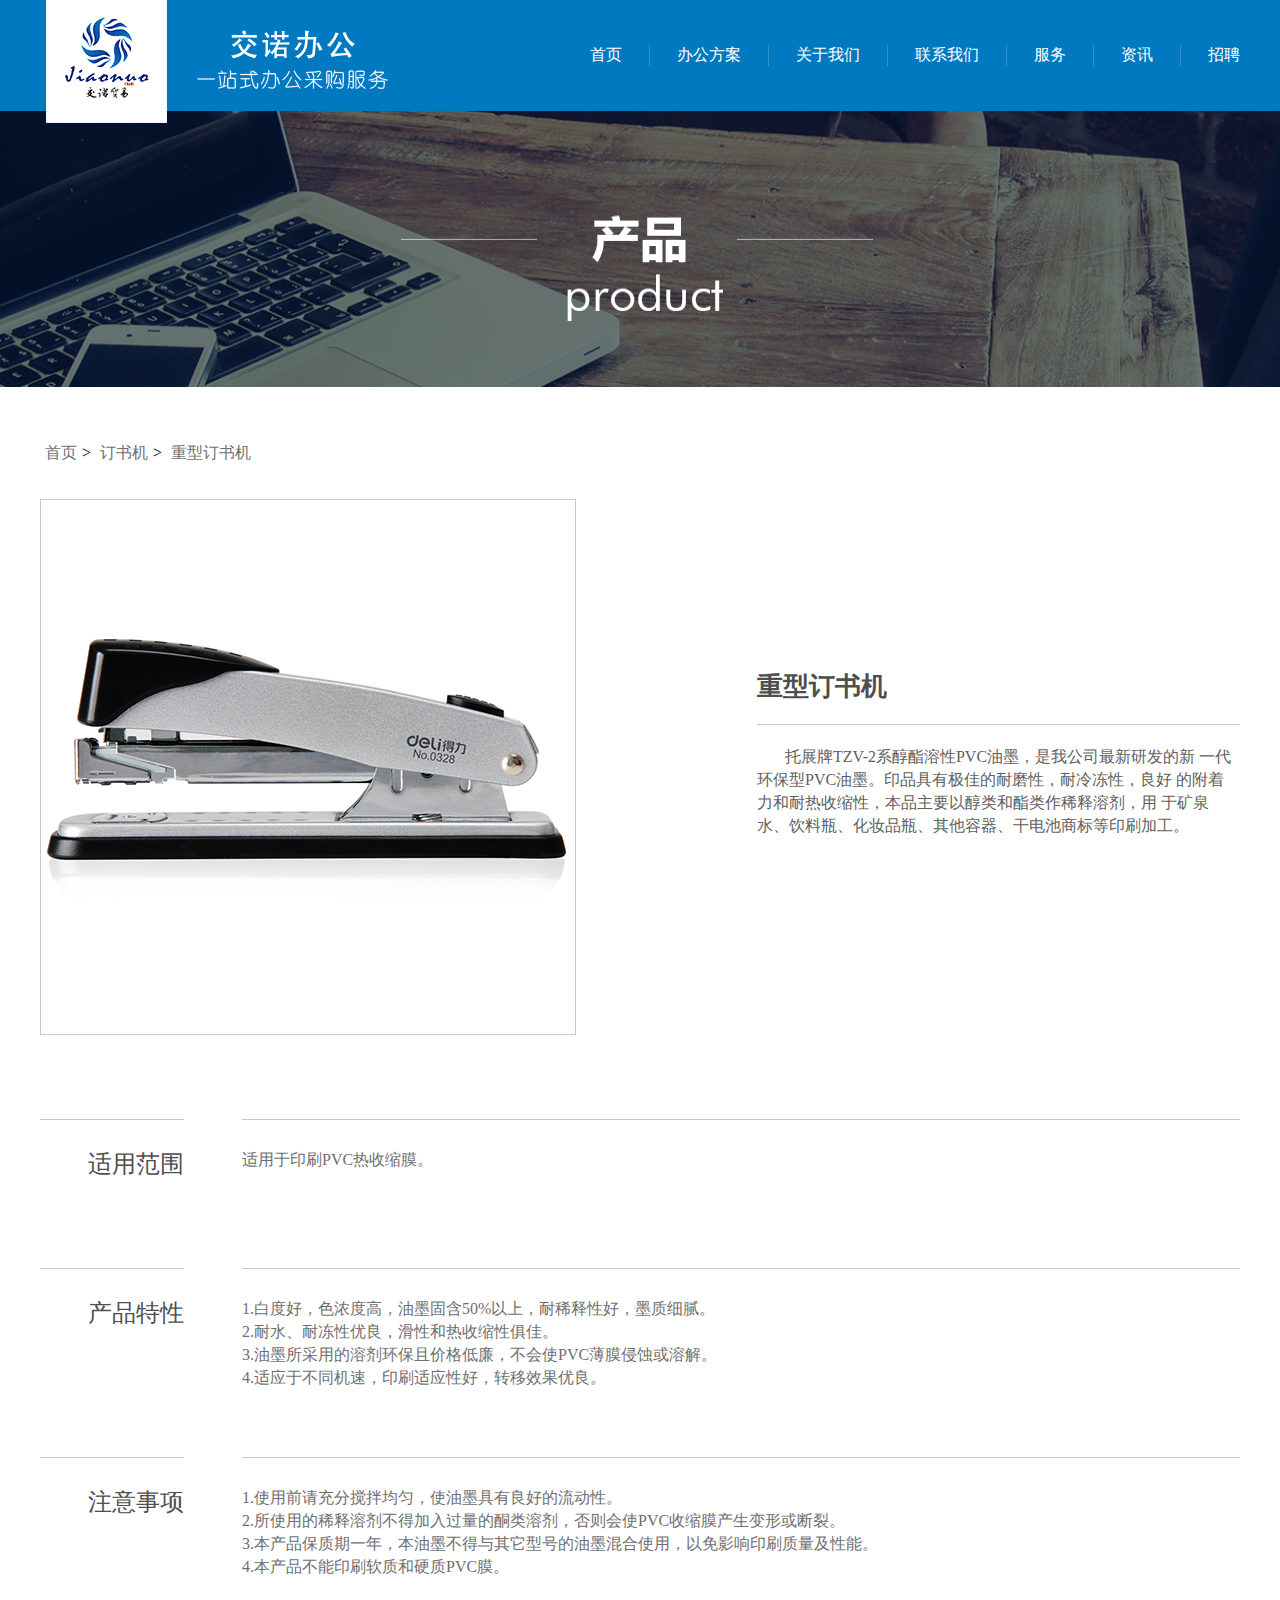
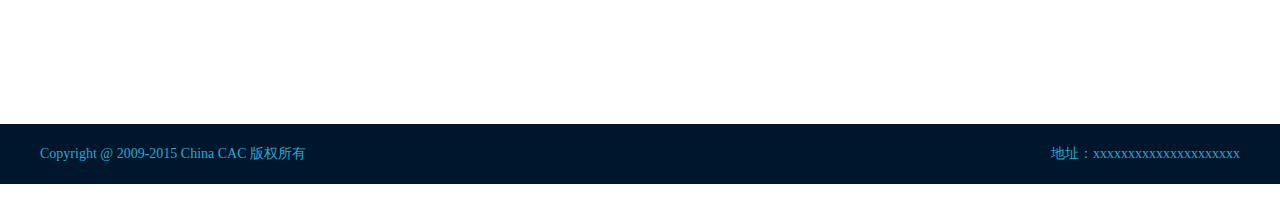
<file: product.html>
<!DOCTYPE html>
<html lang="en">
<head>
	<meta charset="UTF-8">
	<title>交诺办公</title>
	<link rel="stylesheet" href="css/reset.css">
	<link rel="stylesheet" href="css/product.css">
</head>
<body>
	<!--顶部层-->
	<div id="header">
		<div class="wrapper clearfix">
			<img src="images/logo.png" class="logo" alt="">
			<div class="nav right">
				<ul>
					<li class="cur"><a href="index.html" class="first hnav">首页</a></li>
					<li><a href="office_plan.html" class="hnav">办公方案</a></li>
					<li><a href="about_us.html" class="hnav">关于我们</a></li>
					<li><a href="contact.html" class="hnav">联系我们</a></li>
					<li><a href="service.html" class="hnav">服务</a></li>
					<li><a href="news.html" class="hnav">资讯</a></li>
					<li><a href="job.html" class="last hnav">招聘</a></li>
				</ul>
			</div>
		</div>
	</div>
	<!--展示内容-->
	<div id="banner">
		<img src="images/banner9.png" alt="" class="ban9">
	</div>
	<!--主题内容-->
	<div id="mainbody" class="wrapper clearfix">
		<div class="nav">
			<a href="index.html" class="link">首页</a>>
			<a href="product.html" class="link">订书机</a>>
			<a href="product.html" class="link">重型订书机</a>
		</div>
		<div class="img_text clearfix">
			<img src="images/product.png" alt="">
			<div class="text right">
				<p class="tit">重型订书机</p>
				<p class="introduce">&nbsp&nbsp&nbsp&nbsp&nbsp&nbsp&nbsp托展牌TZV-2系醇酯溶性PVC油墨，是我公司最新研发的新
一代环保型PVC油墨。印品具有极佳的耐磨性，耐冷冻性，良好
的附着力和耐热收缩性，本品主要以醇类和酯类作稀释溶剂，用
于矿泉水、饮料瓶、化妆品瓶、其他容器、干电池商标等印刷加工。</p>
			</div>
		</div>
		<div class="detail clearfix">
			<span class="fl left">适用范围</span>
			<span class="fr left">适用于印刷PVC热收缩膜。</span>
		</div>
		<div class="detail">
			<span class="fl left">产品特性</span>
			<ol class="fr left">
				<li>1.白度好，色浓度高，油墨固含50%以上，耐稀释性好，墨质细腻。</li>
				<li>2.耐水、耐冻性优良，滑性和热收缩性俱佳。</li>
				<li>3.油墨所采用的溶剂环保且价格低廉，不会使PVC薄膜侵蚀或溶解。</li>
				<li>4.适应于不同机速，印刷适应性好，转移效果优良。</li>
			</ol>
		</div>
		<div class="detail">
			<span class="fl left">注意事项</span>
			<ol class="fr left">
				<li>1.使用前请充分搅拌均匀，使油墨具有良好的流动性。</li>
				<li>2.所使用的稀释溶剂不得加入过量的酮类溶剂，否则会使PVC收缩膜产生变形或断裂。</li>
				<li>3.本产品保质期一年，本油墨不得与其它型号的油墨混合使用，以免影响印刷质量及性能。</li>
				<li>4.本产品不能印刷软质和硬质PVC膜。</li>
			</ol>
		</div>
	</div>
	<!--底部层-->
	<div id="footer">
		<div class="wrapper clearfix">
			<span class="left">Copyright @ 2009-2015 China CAC 版权所有</span>
			<span class="right">地址：xxxxxxxxxxxxxxxxxxxxx</span>
		</div>
	</div>
</body>
</html>
</file>
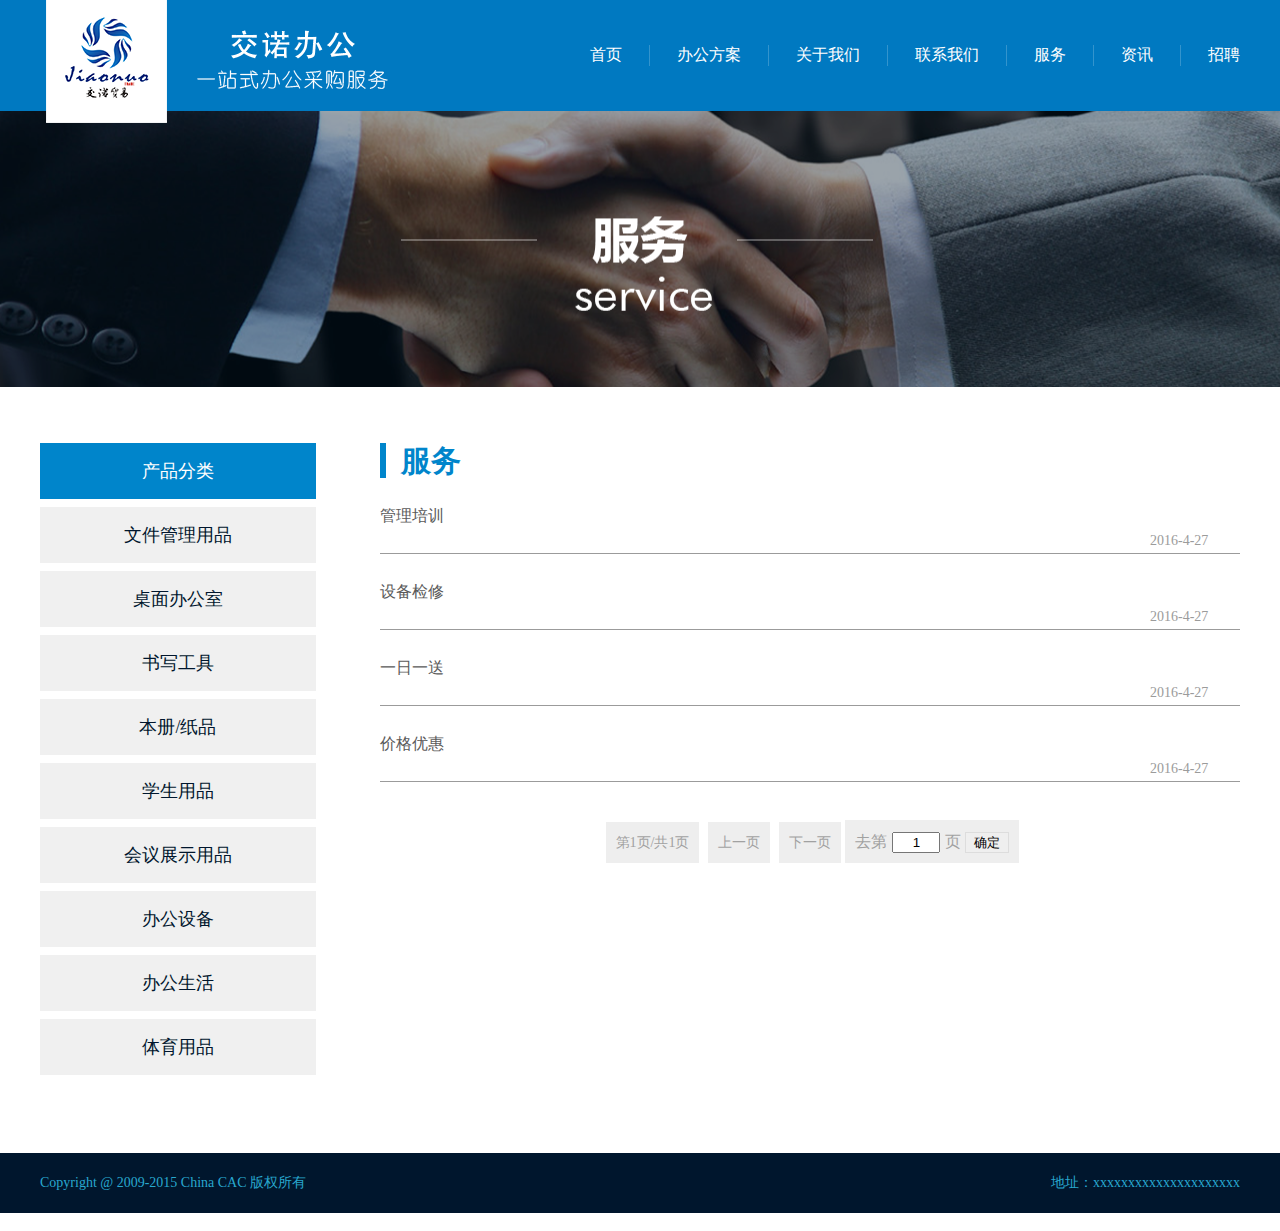
<file: service.html>
<!DOCTYPE html>
<html lang="en">
<head>
	<meta charset="UTF-8">
	<title>交诺办公</title>
	<link rel="stylesheet" href="css/reset.css">
	<link rel="stylesheet" href="css/service-news-job.css">
</head>
<body>
	<!--顶部层-->
	<div id="header">
		<div class="wrapper clearfix">
			<img src="images/logo.png" class="logo" alt="">
			<div class="nav right">
				<ul>
					<li class="cur"><a href="index.html" class="first">首页</a></li>
					<li><a href="office_plan.html">办公方案</a></li>
					<li><a href="about_us.html">关于我们</a></li>
					<li><a href="contact.html">联系我们</a></li>
					<li><a href="service.html">服务</a></li>
					<li><a href="news.html">资讯</a></li>
					<li><a href="job.html" class="last">招聘</a></li>
				</ul>
			</div>
		</div>
	</div>
	<!--展示内容-->
	<div id="banner">
		<img src="images/banner6.png" alt="" class="ban6-7-8">
	</div>
	<!--主题内容-->
	<div id="mainbody" class="wrapper clearfix">
		<!--一级菜单-->
		<ul class="nav1 left">
			<div class="cur fl_a">产品分类</div>
			<li>
				<a href="#" class="fl_a">文件管理用品</a>
				<!-- 二级菜单 -->
				<div class="nav2">
					<img src="images/navicon.png" alt="">
					<div class="menu">
						<a href="#" class="title">文件夹系列</a>
						<p></p>
						<ul class="clearfix">
							<li><a href="#" class="fr_a">资料册系列</a></li>
							<li><a href="#" class="fr_a">档案盒系列</a></li>
							<li><a href="#" class="fr_a">文件袋/套系列</a></li>
							<li><a href="#" class="fr_a">档案盒系列</a></li>
							<li><a href="#" class="fr_a">资料册系列</a></li>
							<li><a href="#" class="fr_a">档案盒系列</a></li>
							<li><a href="#" class="fr_a">文件袋/套系列</a></li>
							<li><a href="#" class="fr_a">档案盒系列</a></li>
							<li><a href="#" class="fr_a">资料册系列</a></li>
						</ul>
						<a href="#" class="title">办公用品</a>
						<p></p>
						<ul class="clearfix">
							<li><a href="#" class="fr_a">资料册系列</a></li>
							<li><a href="#" class="fr_a">档案盒系列</a></li>
							<li><a href="#" class="fr_a">文件袋/套系列</a></li>
							<li><a href="#" class="fr_a">档案盒系列</a></li>
						</ul>
					</div>
				</div>
			</li>
			<li><a href="#" class="fl_a">桌面办公室</a></li>
			<li>
				<a href="#" class="fl_a">书写工具</a>
				<div class="nav2">
					<img src="images/navicon.png" alt="">
					<div class="menu">
						<a href="#" class="title">笔类</a>
						<p></p>
						<ul class="clearfix">
							<li><a href="#" class="fr_a">钢笔</a></li>
							<li><a href="#" class="fr_a">铅笔</a></li>
							<li><a href="#" class="fr_a">签字笔</a></li>
							<li><a href="#" class="fr_a">圆珠笔</a></li>
							<li><a href="#" class="fr_a">钢笔</a></li>
							<li><a href="#" class="fr_a">铅笔</a></li>
							<li><a href="#" class="fr_a">签字笔</a></li>
							<li><a href="#" class="fr_a">圆珠笔</a></li>
							<li><a href="#" class="fr_a">钢笔</a></li>
						</ul>
					</div>
				</div>
			</li>
			<li><a href="#" class="fl_a">本册/纸品</a></li>
			<li><a href="#" class="fl_a">学生用品</a></li>
			<li><a href="#" class="fl_a">会议展示用品</a></li>
			<li><a href="#" class="fl_a">办公设备</a></li>
			<li><a href="#" class="fl_a">办公生活</a></li>
			<li><a href="#" class="fl_a">体育用品</a></li>
		</ul>
		<!--主体内容：右-->
		<div class="fr right">
			<div class="top clearfix">
				<i class="left"></i>
				<span>服务</span>
			</div>
			<div class="middle">
				<ul>
					<li>
						<a href="service1.html" class="clearfix">
							<span class="fl title left">管理培训</span>
							<span class="fr time right">2016-4-27</span>
						</a>
					</li><li>
						<a href="service1.html" class="clearfix">
							<span class="fl title left">设备检修</span>
							<span class="fr time right">2016-4-27</span>
						</a>
					</li>
					<li>
						<a href="service1.html" class="clearfix">
							<span class="fl title left">一日一送</span>
							<span class="fr time right">2016-4-27</span>
						</a>
					</li>
					<li>
						<a href="service1.html" class="clearfix">
							<span class="fl title left">价格优惠</span>
							<span class="fr time right">2016-4-27</span>
						</a>
					</li>
				</ul>
			</div>
			<div class="bottom">
				<a href="#" class="a1">第1页/共1页</a>
				<a href="#" class="a1">上一页</a>
				<a href="#" class="a1">下一页</a>
				<span class="goto">
					去第<input type="text" value="1" class="gototext">页
					<button>确定</button>
				</span>
			</div>
		</div>
	</div>
	<!--底部层-->
	<div id="footer">
		<div class="wrapper clearfix">
			<span class="left">Copyright @ 2009-2015 China CAC 版权所有</span>
			<span class="right">地址：xxxxxxxxxxxxxxxxxxxxx</span>
		</div>
	</div>
</body>
</html>
</file>
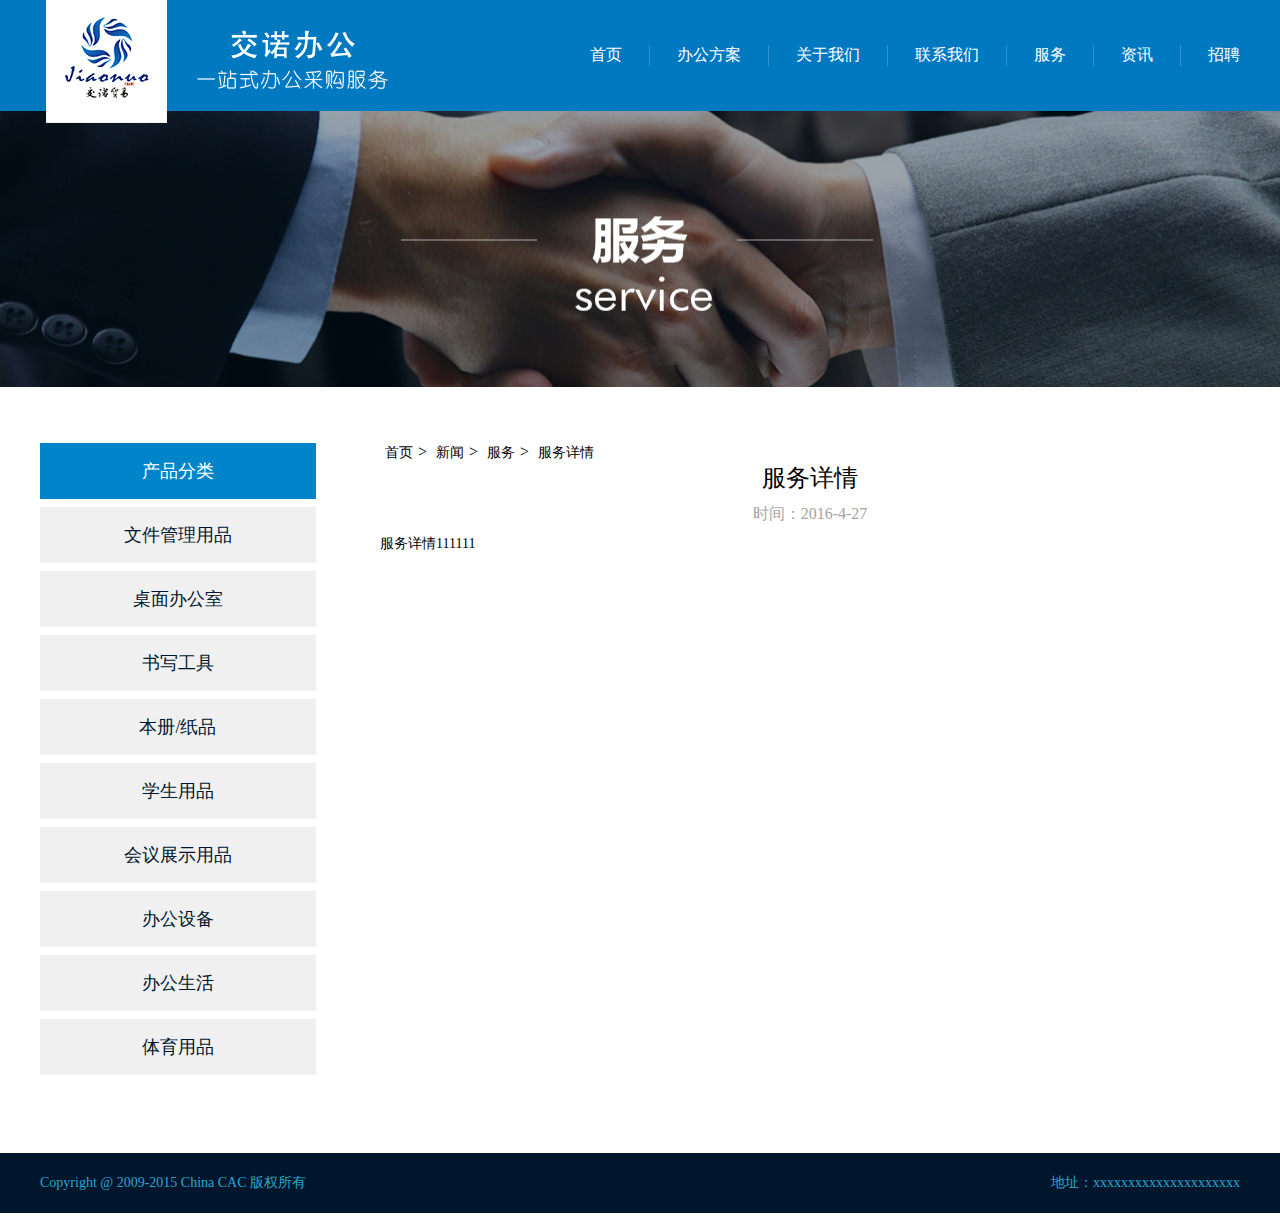
<file: service1.html>
<!DOCTYPE html>
<html lang="en">
<head>
	<meta charset="UTF-8">
	<title>交诺办公</title>
	<link rel="stylesheet" href="css/reset.css">
	<link rel="stylesheet" href="css/service1-news1-job1.css">
</head>
<body>
	<!--顶部层-->
	<div id="header">
		<div class="wrapper clearfix">
			<img src="images/logo.png" class="logo" alt="">
			<div class="nav right">
				<ul>
					<li class="cur"><a href="index.html" class="first">首页</a></li>
					<li><a href="office_plan.html">办公方案</a></li>
					<li><a href="about_us.html">关于我们</a></li>
					<li><a href="contact.html">联系我们</a></li>
					<li><a href="service.html">服务</a></li>
					<li><a href="news.html">资讯</a></li>
					<li><a href="job.html" class="last">招聘</a></li>
				</ul>
			</div>
		</div>
	</div>
	<!--展示内容-->
	<div id="banner">
		<img src="images/banner6.png" alt="" class="ban6-7-8">
	</div>
	<!--主题内容-->
	<div id="mainbody" class="wrapper clearfix">
		<!--一级菜单-->
		<ul class="nav1 left">
			<div class="cur fl_a">产品分类</div>
			<li>
				<a href="#" class="fl_a">文件管理用品</a>
				<!-- 二级菜单 -->
				<div class="nav2">
					<img src="images/navicon.png" alt="">
					<div class="menu">
						<a href="#" class="title">文件夹系列</a>
						<p></p>
						<ul class="clearfix">
							<li><a href="#" class="fr_a">资料册系列</a></li>
							<li><a href="#" class="fr_a">档案盒系列</a></li>
							<li><a href="#" class="fr_a">文件袋/套系列</a></li>
							<li><a href="#" class="fr_a">档案盒系列</a></li>
							<li><a href="#" class="fr_a">资料册系列</a></li>
							<li><a href="#" class="fr_a">档案盒系列</a></li>
							<li><a href="#" class="fr_a">文件袋/套系列</a></li>
							<li><a href="#" class="fr_a">档案盒系列</a></li>
							<li><a href="#" class="fr_a">资料册系列</a></li>
						</ul>
						<a href="#" class="title">办公用品</a>
						<p></p>
						<ul class="clearfix">
							<li><a href="#" class="fr_a">资料册系列</a></li>
							<li><a href="#" class="fr_a">档案盒系列</a></li>
							<li><a href="#" class="fr_a">文件袋/套系列</a></li>
							<li><a href="#" class="fr_a">档案盒系列</a></li>
						</ul>
					</div>
				</div>
			</li>
			<li><a href="#" class="fl_a">桌面办公室</a></li>
			<li>
				<a href="#" class="fl_a">书写工具</a>
				<div class="nav2">
					<img src="images/navicon.png" alt="">
					<div class="menu">
						<a href="#" class="title">笔类</a>
						<p></p>
						<ul class="clearfix">
							<li><a href="#" class="fr_a">钢笔</a></li>
							<li><a href="#" class="fr_a">铅笔</a></li>
							<li><a href="#" class="fr_a">签字笔</a></li>
							<li><a href="#" class="fr_a">圆珠笔</a></li>
							<li><a href="#" class="fr_a">钢笔</a></li>
							<li><a href="#" class="fr_a">铅笔</a></li>
							<li><a href="#" class="fr_a">签字笔</a></li>
							<li><a href="#" class="fr_a">圆珠笔</a></li>
							<li><a href="#" class="fr_a">钢笔</a></li>
						</ul>
					</div>
				</div>
			</li>
			<li><a href="#" class="fl_a">本册/纸品</a></li>
			<li><a href="#" class="fl_a">学生用品</a></li>
			<li><a href="#" class="fl_a">会议展示用品</a></li>
			<li><a href="#" class="fl_a">办公设备</a></li>
			<li><a href="#" class="fl_a">办公生活</a></li>
			<li><a href="#" class="fl_a">体育用品</a></li>
		</ul>
		<!--主体内容：右-->
		<div class="fr right">
			<div class="link">
				<a href="index.html">首页</a>>
				<a href="news.html">新闻</a>>
				<a href="service.html">服务</a>>
				<a href="service1.html">服务详情</a>
			</div>
			<div class="content">
				<div class="title center">服务详情</div>
				<div class="time center">时间：2016-4-27</div>
				<div class="content1">服务详情111111</div>
			</div>
		</div>
	</div>
	<!--底部层-->
	<div id="footer">
		<div class="wrapper clearfix">
			<span class="left">Copyright @ 2009-2015 China CAC 版权所有</span>
			<span class="right">地址：xxxxxxxxxxxxxxxxxxxxx</span>
		</div>
	</div>
</body>
</html>
</file>
<file: css/index.css>
.left{float: left;}

.right{float:right;}

.clearfix:after{content:".";display:block;height:0;clear:both;visibility:hidden}
.clearfix{*+height:1%;}

body{
	background-color: #FFF;
}

#header{
	width: 100%;
	min-width: 1200px;
}

.wrapper{
	width: 1200px;
	margin:0 auto;
}
/*顶部层*/
#header{
	width: 100%;
	height: 111px;
	background-color: #0079c1;
}

#header .wrapper{
	position: relative;
}

.wrapper .logo{
	position: absolute;
	left: 6px;
	top: 0;
	z-index: 2;
}

.nav .nav{
	width: 600px;
	height: 111px;
}

.nav li{
	float: left;
	border-left: 1px solid #3394cd;
	margin: 45px 0;
}

.nav .cur{
	border-left: none; 
}

.nav li a{
	font-size: 16px;
	font-family: "微软雅黑";
	color: #FFF;
	margin: 0 27px;
}

.nav li .first{
	margin-left: 0;
}

.nav li .last{
	margin-right: 0;
}

/*onmouseover到时候可以用jQuery写*/
.nav a:hover{
	font-weight: bold;
	border-bottom: 4px solid #FFF; 
}

/*展示内容*/
#banner{
	width: 100%;
	min-width: 1200px;
	height: 688px;
	overflow: hidden;
	position: relative;
}

#banner .ban{
	width: 1920px;
	height: 688px;
	position: absolute;
	left: 50%;
	margin-left: -960px;
	top: 0;
	z-index: 0;
	display: none;
}

#banner .ban .banimg{
	z-index: 1;
	position: relative;
}

#banner .cur{
	display: block;
}

#banner .btnl{
	position: absolute;
	top: 319px;
	left: 50px;
	z-index: 2;
}

#banner .btnr{
	position: absolute;
	top: 319px;
	right: 50px;
	z-index: 2;
}

#banner .more{
	display: block;
	background: rgba(5,74,149,0.8);
	z-index: 1;
	color: #fff;
	font-size: 16px;
	width: 140px;
	height: 47px;
	line-height: 47px;
	text-align: center;
	border-radius: 25px;
	position: absolute;
	top: 65%;
	left: 45%;
}

#banner .botm{
	width: 1920px;
	position: absolute;
	left: 50%;
	margin-left: -960px;
	bottom: 0;
}
/*主体内容*/
#mainbody{
	margin-top: 56px;
}

#mainbody .nav1 .fl_a{
	display: block;
	width: 276px;
	height: 56px;
	margin-top: 8px;
	background: #F0F0F0;
	font-size: 18px;
	font-family: "微软雅黑";
	line-height: 56px;
	text-align: center;
	color: #00162d;
}
#mainbody .nav1 li{
	position: relative;
}
#mainbody .nav1 li .nav2{
	position: absolute;
	top: 0;
	left: 100%;
}

#mainbody .nav1 .cur{
	background: #0085cb;
	color: #FFF;
	margin-top: 0;
}

/*onmouseover效果*/
#mainbody .nav1 li:hover .fl_a{
	background: #0085cb;
	color: #FFF;
}

#mainbody .nav1 li:hover .nav2{
	display: block;
}

#mainbody .nav2{
	display: none;
}

#mainbody .nav2 img{
	position: absolute;
	top: 16px;
	left: -30px;
}

#mainbody .nav2 .menu{
	background: #0085cb;
	width: 500px;
	padding: 5px 30px 15px 30px;
	border-top-right-radius: 5px;
	border-bottom-right-radius: 5px;
	border-bottom-left-radius: 5px;
}

#mainbody .nav1 .nav2 .menu .title{
	font-size: 18px;
	font-family: "微软雅黑";
	font-weight: bold;
	color: #fff;
	line-height: 47px;
}

#mainbody .nav1 .nav2 .menu p{
	width: 500px;
	height: 1px;
	background: #4daadb;
}

#mainbody .nav1 .nav2 .menu .fr_a{
	font-size: 14px;
	font-family: "微软雅黑";
	color: #fff;
	float: left;
	margin: 10px 25px 10px 0;
}

/*二级菜单onmouseover效果*/
#mainbody .nav1 .nav2 .menu a:hover{
	text-decoration: underline;
}

#mainbody .show{
	margin-left: 57px;
}

.title{
	margin-bottom: 16px;
}

.title span{
	font-size: 24px;
	font-family: "微软雅黑";
	font-weight: bold;
	color: #0085cb;
	position: relative;
	top: -8px;
	left: 7px;
}

.hproduct{
	margin-bottom: 52px;
}

.hproduct .hp a{
	margin-left: 53px;
	border: 1px solid #CCC;
	box-shadow: 1px 1px 2px #CCC,-1px -1px 2px #CCC;
	font-size: 16px;
	font-family: "微软雅黑";
	color: #333;
}

.hproduct .hp .hp1{
	margin-left: 0;
}

.hproduct .hp p{
	display: block;
	width: 237px;
	height: 1px;
	background: #d2d2d2;
	margin: 0 7px;
}

.hproduct .hp span{
	display: block;
	margin: 20px 0 20px 7px;
}

/*onmouseover效果*/
.hproduct .hp .hp2:hover{
	opacity: 0.8;
}

.service .ser .ser1{
	padding-top: 23px;
	border: 1px solid #0085cb;
	float: left;
	width: 184px;
	height: 204px;
}

.service .ser .ser2{
	margin-left: 40px;
}

.ser1 a{
	display: block;
	width: 184px;
	height: 204px;
	text-align: center;
	font-size: 20px;
	font-family: "微软雅黑";
	color: #0085cb;
	line-height: 45px;
}

.ser1 .round{
	display: inline-block;
	background: #e4e4e4;
	width: 132px;
	height: 132px;
	border-radius: 50%;
}

.ser1 .round img{
	position: relative;
	top: 30px;
}

/*onmouseover效果*/
.ser .ser1:hover{
	background: #0085cb;
}

.ser .ser1:hover .round{
	background: #FFF;
}

.ser .ser1:hover span{
	color: #FFF;
}

/*底部内容*/
#footer{
	width: 100%;
	min-width: 1200px;
	background: #00162d;
	height: 60px;
	margin-top: 78px;
}

#footer span{
	font-size: 14px;
	font-family: "微软雅黑";
	color: #28a8cf;
	line-height: 60px;
}
</file>
<file: css/about_us.css>
.left{float: left;}

.right{float:right;}

.clearfix:after{content:".";display:block;height:0;clear:both;visibility:hidden}
.clearfix{*+height:1%;}

body{
	background-color: #FFF;
}

.wrapper{
	width: 1200px;
	margin:0 auto;
}
/*顶部层*/
#header{
	width: 100%;
	height: 111px;
	background-color: #0079c1;
}

#header .wrapper{
	position: relative;
}

.wrapper .logo{
	position: absolute;
	left: 6px;
	top: 0;
	z-index: 1;
}

.nav .nav{
	width: 600px;
	height: 111px;
}

.nav li{
	float: left;
	border-left: 1px solid #3394cd;
	margin: 45px 0;
}

.nav .cur{
	border-left: none; 
}

.nav li a{
	font-size: 16px;
	font-family: "微软雅黑";
	color: #FFF;
	margin: 0 27px;
}

.nav li .first{
	margin-left: 0;
}

.nav li .last{
	margin-right: 0;
}

/*onmouseover到时候可以用jQuery写*/
.nav a:hover{
	font-weight: bold;
	border-bottom: 4px solid #FFF; 
}

/*展示内容*/
#banner{
	width: 100%;
	min-width: 1200px;
	height: 276px;
	background: #000;
	overflow: hidden;
	position: relative;
	z-index: 0;
}

#banner .ban4{
	width: 1920px;
	height: 276px;
	position: absolute;
	top: 0;
	left: 50%;
	margin-left: -960px;
}

/*主体内容*/
#mainbody{
	margin-top: 56px;
}

#mainbody .nav1 .fl_a{
	display: block;
	width: 276px;
	height: 56px;
	margin-top: 8px;
	background: #F0F0F0;
	font-size: 18px;
	font-family: "微软雅黑";
	line-height: 56px;
	text-align: center;
	color: #00162d;
}
#mainbody .nav1 li{
	position: relative;
}
#mainbody .nav1 li .nav2{
	position: absolute;
	top: 0;
	left: 100%;
}

#mainbody .nav1 .cur{
	background: #0085cb;
	color: #FFF;
	margin-top: 0;
}

/*onmouseover效果*/
#mainbody .nav1 li:hover .fl_a{
	background: #0085cb;
	color: #FFF;
}

#mainbody .nav1 li:hover .nav2{
	display: block;
}

#mainbody .nav2{
	display: none;
}

#mainbody .nav2 img{
	position: absolute;
	top: 16px;
	left: -30px;
}

#mainbody .nav2 .menu{
	background: #0085cb;
	width: 500px;
	padding: 5px 30px 15px 30px;
	border-top-right-radius: 5px;
	border-bottom-right-radius: 5px;
	border-bottom-left-radius: 5px;
}

#mainbody .nav1 .nav2 .menu .title{
	font-size: 18px;
	font-family: "微软雅黑";
	font-weight: bold;
	color: #fff;
	line-height: 47px;
}

#mainbody .nav1 .nav2 .menu p{
	width: 500px;
	height: 1px;
	background: #4daadb;
}

#mainbody .nav1 .nav2 .menu .fr_a{
	font-size: 14px;
	font-family: "微软雅黑";
	color: #fff;
	float: left;
	margin: 10px 25px 10px 0;
}

/*二级菜单onmouseover效果*/
#mainbody .nav1 .nav2 .menu a:hover{
	text-decoration: underline;
}

/*主体内容：右*/
#mainbody .fr{
	width: 800px;
}

#mainbody .fr .fr_title i{
	display: block;
	width: 8px;
	height: 36px;
	background: #0085cb;
}

#mainbody .fr .fr_title span{
	display: block;
	font-size: 30px;
	color: #0085cb;
	font-weight: bold;
	line-height: 35px;
	margin-left: 22px;
}

#mainbody .fr .fr_conter{
	margin-top: 30px;
}

#mainbody .fr .fr_conter .fl{
	width: 440px;
	line-height: 28px;
	font-size: 16px;
}

#mainbody .fr .fr_conter .fr{
	width: 320px;
}

#mainbody .fr .fr_conter .fr .bottom{
	font-size: 14px;
	line-height: 25px;
}

/*底部内容*/
#footer{
	background: #00162d;
	height: 60px;
	margin-top: 78px;
}

#footer span{
	font-size: 14px;
	font-family: "微软雅黑";
	color: #28a8cf;
	line-height: 60px;
}
</file>
<file: css/contact.css>
.left{float: left;}

.right{float:right;}

.clearfix:after{content:".";display:block;height:0;clear:both;visibility:hidden}
.clearfix{*+height:1%;}

body{
	background-color: #FFF;
}

.wrapper{
	width: 1200px;
	margin:0 auto;
}
/*顶部层*/
#header{
	width: 100%;
	height: 111px;
	background-color: #0079c1;
}

#header .wrapper{
	position: relative;
}

.wrapper .logo{
	position: absolute;
	left: 6px;
	top: 0;
	z-index: 1;
}

.nav .nav{
	width: 600px;
	height: 111px;
}

.nav li{
	float: left;
	border-left: 1px solid #3394cd;
	margin: 45px 0;
}

.nav .cur{
	border-left: none; 
}

.nav li a{
	font-size: 16px;
	font-family: "微软雅黑";
	color: #FFF;
	margin: 0 27px;
}

.nav li .first{
	margin-left: 0;
}

.nav li .last{
	margin-right: 0;
}

/*onmouseover到时候可以用jQuery写*/
.nav a:hover{
	font-weight: bold;
	border-bottom: 4px solid #FFF; 
}

/*展示内容*/
#banner{
	width: 100%;
	min-width: 1200px;
	height: 276px;
	background: #000;
	overflow: hidden;
	position: relative;
	z-index: 0;
}

#banner .ban5{
	width: 1920px;
	height: 276px;
	position: absolute;
	top: 0;
	left: 50%;
	margin-left: -960px;
}

/*主体内容*/
#mainbody{
	margin-top: 56px;
}

#mainbody .nav1 .fl_a{
	display: block;
	width: 276px;
	height: 56px;
	margin-top: 8px;
	background: #F0F0F0;
	font-size: 18px;
	font-family: "微软雅黑";
	line-height: 56px;
	text-align: center;
	color: #00162d;
}
#mainbody .nav1 li{
	position: relative;
}
#mainbody .nav1 li .nav2{
	position: absolute;
	top: 0;
	left: 100%;
}

#mainbody .nav1 .cur{
	background: #0085cb;
	color: #FFF;
	margin-top: 0;
}

/*onmouseover效果*/
#mainbody .nav1 li:hover .fl_a{
	background: #0085cb;
	color: #FFF;
}

#mainbody .nav1 li:hover .nav2{
	display: block;
}

#mainbody .nav2{
	display: none;
}

#mainbody .nav2 img{
	position: absolute;
	top: 16px;
	left: -30px;
}

#mainbody .nav2 .menu{
	background: #0085cb;
	width: 500px;
	padding: 5px 30px 15px 30px;
	border-top-right-radius: 5px;
	border-bottom-right-radius: 5px;
	border-bottom-left-radius: 5px;
}

#mainbody .nav1 .nav2 .menu .title{
	font-size: 18px;
	font-family: "微软雅黑";
	font-weight: bold;
	color: #fff;
	line-height: 47px;
}

#mainbody .nav1 .nav2 .menu p{
	width: 500px;
	height: 1px;
	background: #4daadb;
}

#mainbody .nav1 .nav2 .menu .fr_a{
	font-size: 14px;
	font-family: "微软雅黑";
	color: #fff;
	float: left;
	margin: 10px 25px 10px 0;
}

/*二级菜单onmouseover效果*/
#mainbody .nav1 .nav2 .menu a:hover{
	text-decoration: underline;
}

/*主题内容：右*/
#mainbody .fr{
	width: 857px;
}

#mainbody .fr .call{
	width: 100%;
	height: 191px;
	margin-bottom: 35px;
	position: relative;
}

#mainbody .fr .call1{
	background: url(../images/contact_item_1.png);
}

#mainbody .fr .call2{
	background: url(../images/contact_item_2.png);
}

#mainbody .fr .call3{
	background: url(../images/contact_item_3.png);
}

#mainbody .fr .call h1{
	font-size: 35px;
	color: #000;
	position: absolute;
	top: 25px;
	left: 310px;
}

#mainbody .fr .call p{
	font-size: 20px;
	color: #0085cb;
	font-weight: bold;
}

#mainbody .fr .call .phone1{
	position: absolute;
	top: 78px;
	left: 357px;
}

#mainbody .fr .call .phone2{
	position: absolute;
	top: 152px;
	left: 357px;
}

#mainbody .fr .call .qq{
	position: absolute;
	top: 116px;
	left: 357px;
}

/*底部内容*/
#footer{
	background: #00162d;
	height: 60px;
	margin-top: 78px;
}

#footer span{
	font-size: 14px;
	font-family: "微软雅黑";
	color: #28a8cf;
	line-height: 60px;
}
</file>
<file: css/service-news-job.css>
.left{float: left;}

.right{float:right;}

.clearfix:after{content:".";display:block;height:0;clear:both;visibility:hidden}
.clearfix{*+height:1%;}

body{
	background-color: #FFF;
}

.wrapper{
	width: 1200px;
	margin:0 auto;
}
/*顶部层*/
#header{
	width: 100%;
	height: 111px;
	background-color: #0079c1;
}

#header .wrapper{
	position: relative;
}

.wrapper .logo{
	position: absolute;
	left: 6px;
	top: 0;
	z-index: 1;
}

.nav .nav{
	width: 600px;
	height: 111px;
}

.nav li{
	float: left;
	border-left: 1px solid #3394cd;
	margin: 45px 0;
}

.nav .cur{
	border-left: none; 
}

.nav li a{
	font-size: 16px;
	font-family: "微软雅黑";
	color: #FFF;
	margin: 0 27px;
}

.nav li .first{
	margin-left: 0;
}

.nav li .last{
	margin-right: 0;
}

/*onmouseover到时候可以用jQuery写*/
.nav a:hover{
	font-weight: bold;
	border-bottom: 4px solid #FFF; 
}

/*展示内容*/
#banner{
	width: 100%;
	min-width: 1200px;
	height: 276px;
	background: #000;
	overflow: hidden;
	position: relative;
	z-index: 0;
}

#banner .ban6-7-8{
	width: 1920px;
	height: 276px;
	position: absolute;
	top: 0;
	left: 50%;
	margin-left: -960px;
}

/*主体内容*/
#mainbody{
	margin-top: 56px;
}

#mainbody .nav1 .fl_a{
	display: block;
	width: 276px;
	height: 56px;
	margin-top: 8px;
	background: #F0F0F0;
	font-size: 18px;
	font-family: "微软雅黑";
	line-height: 56px;
	text-align: center;
	color: #00162d;
}
#mainbody .nav1 li{
	position: relative;
}
#mainbody .nav1 li .nav2{
	position: absolute;
	top: 0;
	left: 100%;
}

#mainbody .nav1 .cur{
	background: #0085cb;
	color: #FFF;
	margin-top: 0;
}

/*onmouseover效果*/
#mainbody .nav1 li:hover .fl_a{
	background: #0085cb;
	color: #FFF;
}

#mainbody .nav1 li:hover .nav2{
	display: block;
}

#mainbody .nav2{
	display: none;
}

#mainbody .nav2 img{
	position: absolute;
	top: 16px;
	left: -30px;
}

#mainbody .nav2 .menu{
	background: #0085cb;
	width: 500px;
	padding: 5px 30px 15px 30px;
	border-top-right-radius: 5px;
	border-bottom-right-radius: 5px;
	border-bottom-left-radius: 5px;
}

#mainbody .nav1 .nav2 .menu .title{
	font-size: 18px;
	font-family: "微软雅黑";
	font-weight: bold;
	color: #fff;
	line-height: 47px;
}

#mainbody .nav1 .nav2 .menu p{
	width: 500px;
	height: 1px;
	background: #4daadb;
}

#mainbody .nav1 .nav2 .menu .fr_a{
	font-size: 14px;
	font-family: "微软雅黑";
	color: #fff;
	float: left;
	margin: 10px 25px 10px 0;
}

/*二级菜单onmouseover效果*/
#mainbody .nav1 .nav2 .menu a:hover{
	text-decoration: underline;
}

/*主体内容：右*/
#mainbody .fr{
	width: 860px;
}

#mainbody .fr .top i{
	display: block;
	width: 6px;
	height: 35px;
	background: #0085cb;
	margin-right: 15px;
}

#mainbody .fr .top span{
	font-size: 30px;
	font-weight: bold;
	line-height: 35px;
	color: #0085cb;
}

#mainbody .fr .middle{
	margin: 15px 0;
}

#mainbody .fr .middle li{
	margin: 25px 0;
}

#mainbody .fr .middle a{
	display: block;
	border-bottom: 1px solid #9b9b9b;
	line-height: 25px;
}

#mainbody .fr .middle .title{
	font-size: 16px;
	color: #5a5a5a;
	display: block;
	width: 800px;
}

#mainbody .fr .middle .time{
	font-size: 14px;
	color: #9b9b9b;
	display: block;
	width: 90px;
}

#mainbody .fr .bottom{
	text-align: center;
	margin: 50px 0;
}

#mainbody .fr .bottom .a1{
	background: #eee;
	font-size: 14px;
	color: #a1a1a1;
	padding: 13px 10px;
	margin-left: 5px;
}

#mainbody .fr .bottom .a1:hover{
	background: #0085cb;
	color: #FFF;
}

#mainbody .fr .bottom .goto{
	background: #eee;
	color: #a1a1a1;
	padding: 13px 10px;
}

#mainbody .fr .bottom .goto .gototext{
	width: 40px;
	text-align: center;
	outline: none;
	margin: 0 5px;
}

#mainbody .fr .bottom .goto button{
	border: 1px solid #ddd;
	width: 44px;
	height: 21px;
	cursor: pointer;
}
/*底部内容*/
#footer{
	background: #00162d;
	height: 60px;
	margin-top: 78px;
}

#footer span{
	font-size: 14px;
	font-family: "微软雅黑";
	color: #28a8cf;
	line-height: 60px;
}
</file>
<file: css/service1-news1-job1.css>
.left{float: left;}

.right{float:right;}

.clearfix:after{content:".";display:block;height:0;clear:both;visibility:hidden}
.clearfix{*+height:1%;}

body{
	background-color: #FFF;
}

.wrapper{
	width: 1200px;
	margin:0 auto;
}
/*顶部层*/
#header{
	width: 100%;
	height: 111px;
	background-color: #0079c1;
}

#header .wrapper{
	position: relative;
}

.wrapper .logo{
	position: absolute;
	left: 6px;
	top: 0;
	z-index: 1;
}

.nav .nav{
	width: 600px;
	height: 111px;
}

.nav li{
	float: left;
	border-left: 1px solid #3394cd;
	margin: 45px 0;
}

.nav .cur{
	border-left: none; 
}

.nav li a{
	font-size: 16px;
	font-family: "微软雅黑";
	color: #FFF;
	margin: 0 27px;
}

.nav li .first{
	margin-left: 0;
}

.nav li .last{
	margin-right: 0;
}

/*onmouseover到时候可以用jQuery写*/
.nav a:hover{
	font-weight: bold;
	border-bottom: 4px solid #FFF; 
}

/*展示内容*/
#banner{
	width: 100%;
	min-width: 1200px;
	height: 276px;
	background: #000;
	overflow: hidden;
	position: relative;
	z-index: 0;
}

#banner .ban6-7-8{
	width: 1920px;
	height: 276px;
	position: absolute;
	top: 0;
	left: 50%;
	margin-left: -960px;
}

/*主体内容*/
#mainbody{
	margin-top: 56px;
}

#mainbody .nav1 .fl_a{
	display: block;
	width: 276px;
	height: 56px;
	margin-top: 8px;
	background: #F0F0F0;
	font-size: 18px;
	font-family: "微软雅黑";
	line-height: 56px;
	text-align: center;
	color: #00162d;
}
#mainbody .nav1 li{
	position: relative;
}
#mainbody .nav1 li .nav2{
	position: absolute;
	top: 0;
	left: 100%;
}

#mainbody .nav1 .cur{
	background: #0085cb;
	color: #FFF;
	margin-top: 0;
}

/*onmouseover效果*/
#mainbody .nav1 li:hover .fl_a{
	background: #0085cb;
	color: #FFF;
}

#mainbody .nav1 li:hover .nav2{
	display: block;
}

#mainbody .nav2{
	display: none;
}

#mainbody .nav2 img{
	position: absolute;
	top: 16px;
	left: -30px;
}

#mainbody .nav2 .menu{
	background: #0085cb;
	width: 500px;
	padding: 5px 30px 15px 30px;
	border-top-right-radius: 5px;
	border-bottom-right-radius: 5px;
	border-bottom-left-radius: 5px;
}

#mainbody .nav1 .nav2 .menu .title{
	font-size: 18px;
	font-family: "微软雅黑";
	font-weight: bold;
	color: #fff;
	line-height: 47px;
}

#mainbody .nav1 .nav2 .menu p{
	width: 500px;
	height: 1px;
	background: #4daadb;
}

#mainbody .nav1 .nav2 .menu .fr_a{
	font-size: 14px;
	font-family: "微软雅黑";
	color: #fff;
	float: left;
	margin: 10px 25px 10px 0;
}

/*二级菜单onmouseover效果*/
#mainbody .nav1 .nav2 .menu a:hover{
	text-decoration: underline;
}

/*主体内容：右*/
#mainbody .fr{
	width: 860px;
}

#mainbody .fr .link a{
	color: #000;
	font-size: 14px;
	margin: 0 5px;
}

#mainbody .fr .link a:hover{
	text-decoration: underline;
}

#mainbody .fr .content .center{
	text-align: center;
}

#mainbody .fr .content .title{
	font-size: 24px;
}

#mainbody .fr .content .time{
	color: #a3a3a3;
	font-size: 16px;
	margin-top: 10px;
}

#mainbody .fr .content .content1{
	font-size: 14px;
	margin-top: 10px;
}

/*底部内容*/
#footer{
	background: #00162d;
	height: 60px;
	margin-top: 78px;
}

#footer span{
	font-size: 14px;
	font-family: "微软雅黑";
	color: #28a8cf;
	line-height: 60px;
}
</file>
<file: css/office_plan.css>
.left{float: left;}

.right{float:right;}

.clearfix:after{content:".";display:block;height:0;clear:both;visibility:hidden}
.clearfix{*+height:1%;}

body{
	background-color: #FFF;
}

.wrapper{
	width: 1200px;
	margin:0 auto;
}
/*顶部层*/
#header{
	width: 100%;
	height: 111px;
	background-color: #0079c1;
}

#header .wrapper{
	position: relative;
}

.wrapper .logo{
	position: absolute;
	left: 6px;
	top: 0;
	z-index: 1;
}

.nav .nav{
	width: 600px;
	height: 111px;
}

.nav li{
	float: left;
	border-left: 1px solid #3394cd;
	margin: 45px 0;
}

.nav .cur{
	border-left: none; 
}

.nav li a{
	font-size: 16px;
	font-family: "微软雅黑";
	color: #FFF;
	margin: 0 27px;
}

.nav li .first{
	margin-left: 0;
}

.nav li .last{
	margin-right: 0;
}

/*onmouseover到时候可以用jQuery写*/
.nav a:hover{
	font-weight: bold;
	border-bottom: 4px solid #FFF; 
}

/*展示内容*/
#banner{
	width: 100%;
	min-width: 1200px;
	height: 276px;
	background: #000;
	overflow: hidden;
	position: relative;
	z-index: 0;
}

#banner .ban3{
	width: 1920px;
	height: 276px;
	position: absolute;
	top: 0;
	left: 50%;
	margin-left: -960px;
}

/*主体内容*/
#mainbody{
	margin-top: 56px;
}

#mainbody .nav1 .fl_a{
	display: block;
	width: 276px;
	height: 56px;
	margin-top: 8px;
	background: #F0F0F0;
	font-size: 18px;
	font-family: "微软雅黑";
	line-height: 56px;
	text-align: center;
	color: #00162d;
}
#mainbody .nav1 li{
	position: relative;
}
#mainbody .nav1 li .nav2{
	position: absolute;
	top: 0;
	left: 100%;
}

#mainbody .nav1 .cur{
	background: #0085cb;
	color: #FFF;
	margin-top: 0;
}

/*onmouseover效果*/
#mainbody .nav1 li:hover .fl_a{
	background: #0085cb;
	color: #FFF;
}

#mainbody .nav1 li:hover .nav2{
	display: block;
}

#mainbody .nav2{
	z-index: 5;
	display: none;
}

#mainbody .nav2 img{
	position: absolute;
	top: 16px;
	left: -30px;
}

#mainbody .nav2 .menu{
	background: #0085cb;
	width: 500px;
	padding: 5px 30px 15px 30px;
	border-top-right-radius: 5px;
	border-bottom-right-radius: 5px;
	border-bottom-left-radius: 5px;
}

#mainbody .nav1 .nav2 .menu .title{
	font-size: 18px;
	font-family: "微软雅黑";
	font-weight: bold;
	color: #fff;
	line-height: 47px;
}

#mainbody .nav1 .nav2 .menu p{
	width: 500px;
	height: 1px;
	background: #4daadb;
}

#mainbody .nav1 .nav2 .menu .fr_a{
	font-size: 14px;
	font-family: "微软雅黑";
	color: #fff;
	float: left;
	margin: 10px 25px 10px 0;
}

/*二级菜单onmouseover效果*/
#mainbody .nav1 .nav2 .menu a:hover{
	text-decoration: underline;
}

#mainbody .off_plan{
	position: relative;
	width: 842px;
	height: 649px;
}

#mainbody .office_plan{
	width: 100%;
}

#mainbody .office_plan .nav .item{
	position: absolute;
	left: 0;
	cursor: pointer;
	width: 21px;
	background: #0085cb;
	color: #FFF;
	font-size: 16px;
	line-height: 16px;
	padding: 25px 15px;
	border-bottom-left-radius: 8px;
	box-shadow: 0 3px 6.5px 0px rgba(1, 3, 4, 0.28);
}

#mainbody .office_plan .nav .item1{
	z-index: 4;
}

#mainbody .office_plan .nav .cur{
	background: #004F86;
}

#mainbody .office_plan .nav .item2{
	top: 156px;
	z-index: 3;
}

#mainbody .office_plan .nav .item3{
	top: 312px;
	z-index: 2;
}

#mainbody .office_plan .nav .item4{
	top: 433px;
	z-index: 1;
}

#mainbody .office_plan .img_box{
	width: 100%;
}

#mainbody .office_plan .img_box img{
	position: absolute;
	top: 0;
	left: 45px;
	display: none;
}

#mainbody .office_plan .img_box .cur{
	display: block;
}

#mainbody .off_plan img{
	position: absolute;
	top: 563px;
	left: 0;
	display: none;
}

#mainbody .off_plan .cur{
	display: block;
}

/*底部内容*/
#footer{
	background: #00162d;
	height: 60px;
	margin-top: 78px;
}

#footer span{
	font-size: 14px;
	font-family: "微软雅黑";
	color: #28a8cf;
	line-height: 60px;
}
</file>
<file: css/product.css>
.left{float: left;}

.right{float:right;}

.clearfix:after{content:".";display:block;height:0;clear:both;visibility:hidden}
.clearfix{*+height:1%;}

body{
	background-color: #FFF;
	font-family: "微软雅黑";
}

.wrapper{
	width: 1200px;
	margin:0 auto;
}
/*顶部层*/
#header{
	width: 100%;
	height: 111px;
	background-color: #0079c1;
}

#header .wrapper{
	position: relative;
}

.wrapper .logo{
	position: absolute;
	left: 6px;
	top: 0;
	z-index: 1;
}

.nav .nav{
	width: 600px;
	height: 111px;
}

.nav li{
	float: left;
	border-left: 1px solid #3394cd;
	margin: 45px 0;
}

.nav .cur{
	border-left: none; 
}

.nav li a{
	font-size: 16px;
	font-family: "微软雅黑";
	color: #FFF;
	margin: 0 27px;
}

.nav li .first{
	margin-left: 0;
}

.nav li .last{
	margin-right: 0;
}

/*onmouseover到时候可以用jQuery写*/
.nav .hnav:hover{
	font-weight: bold;
	border-bottom: 4px solid #FFF; 
}

/*展示内容*/
#banner{
	width: 100%;
	min-width: 1200px;
	height: 276px;
	background: #000;
	overflow: hidden;
	position: relative;
	z-index: 0;
}

#banner .ban9{
	width: 1920px;
	height: 276px;
	position: absolute;
	top: 0;
	left: 50%;
	margin-left: -960px;
}

/*主体内容*/
#mainbody{
	margin-top: 56px;
}

#mainbody .nav .link{
	font-size: 16px;
	font-family: "微软雅黑";
	color: #6f6f6f;
	margin: 0 5px;
}

#mainbody .nav .link:hover{
	text-decoration: underline;
}

#mainbody .img_text{
	margin: 35px 0 80px 0;
}

#mainbody .img_text img{
	border: 1px solid #c9c9c9;
}

#mainbody .img_text .text{
	margin-top: 170px;
}

#mainbody .img_text .tit{
	font-size: 26px;
	color: #4e4e4e;
	font-weight: bold;
	margin-bottom: 20px;
}

#mainbody .img_text .introduce{
	font-size: 16px;
	width: 483px;
	height: 125px;
	color: #5f5f5f;
	border-top: 1px solid #c9c9c9;
	padding-top: 20px;
	line-height: 23px;
}

#mainbody .detail .fl{
	font-size: 24px;
	color: #4e4e4e;
	border-top: 1px solid #c9c9c9;
	padding: 28px 0 88px 48px;
}

#mainbody .detail .fr{
	font-size: 16px;
	color: #6f6f6f;
	border-top: 1px solid #c9c9c9;
	margin-left: 58px;
	padding: 28px 0 68px 0;
	width: 998px;
	line-height: 23px;
}
/*底部内容*/
#footer{
	background: #00162d;
	height: 60px;
	margin-top: 78px;
}

#footer span{
	font-size: 14px;
	font-family: "微软雅黑";
	color: #28a8cf;
	line-height: 60px;
}
</file>
